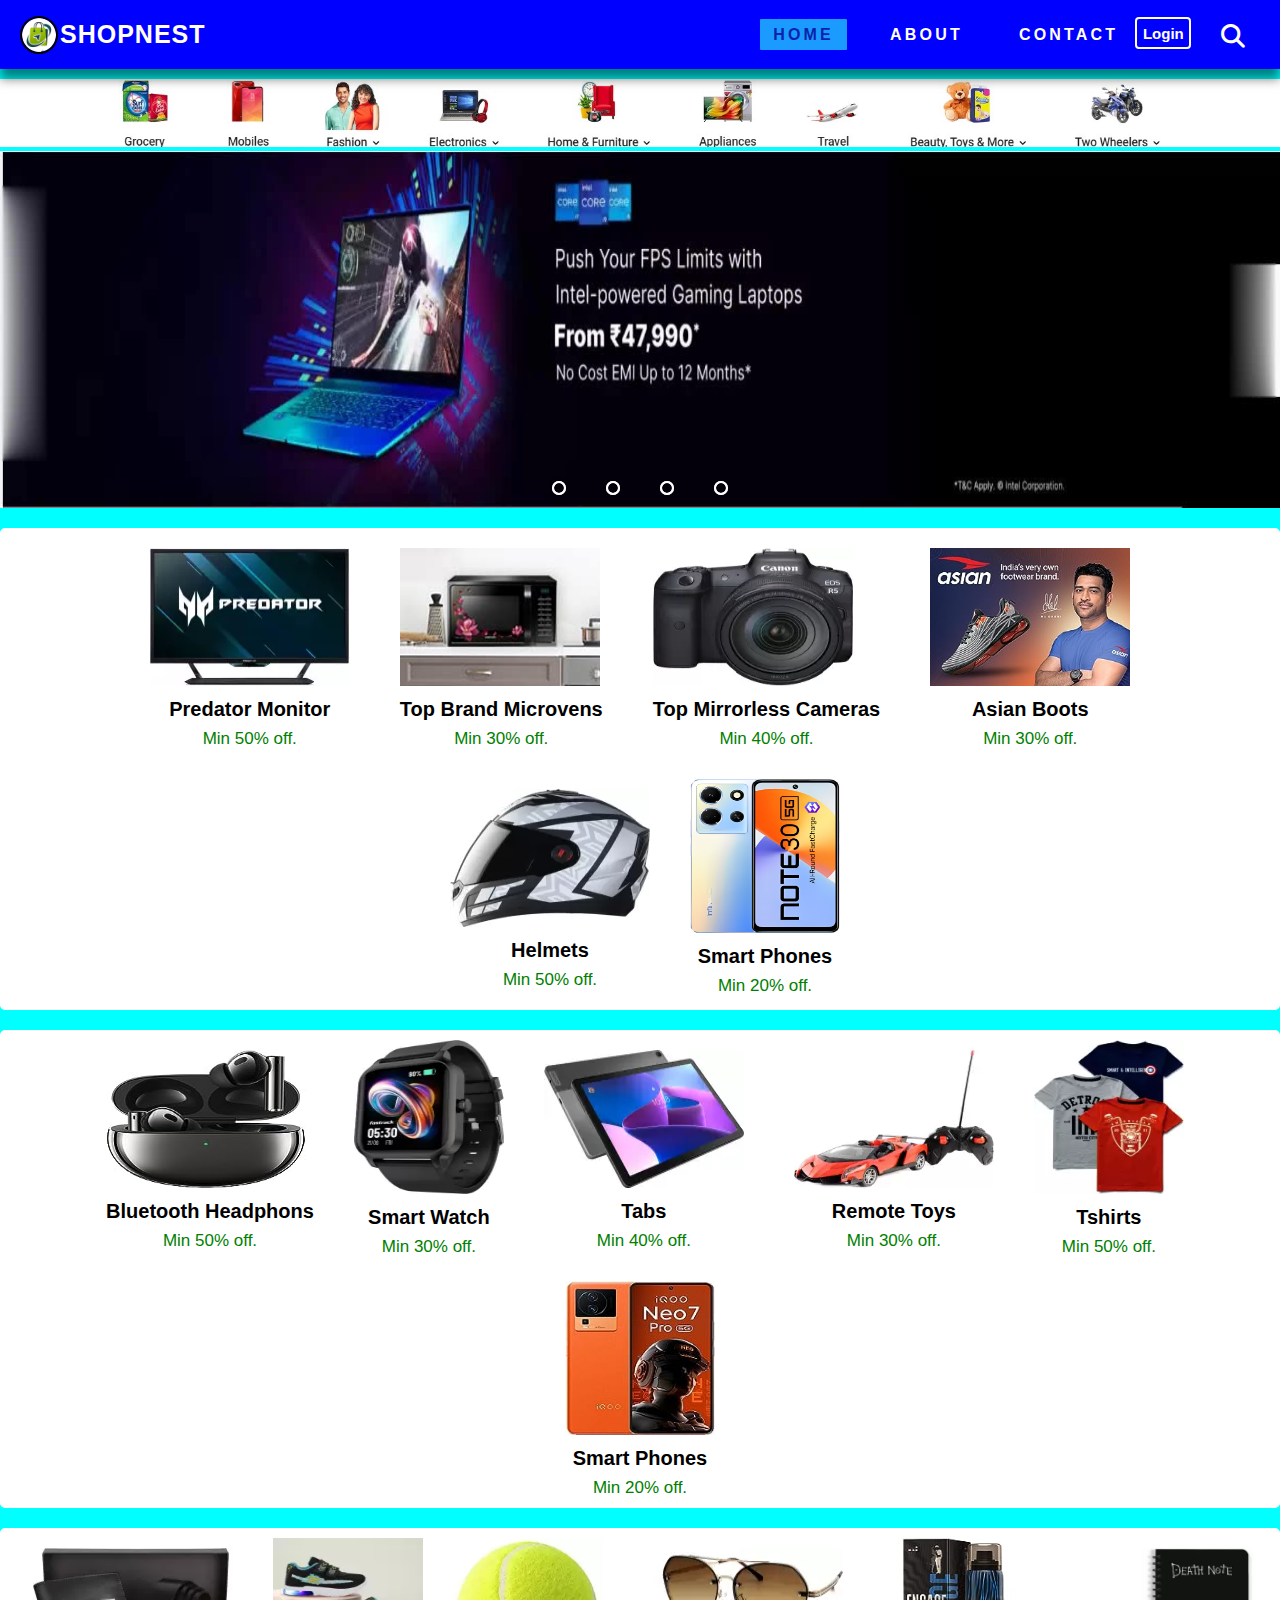
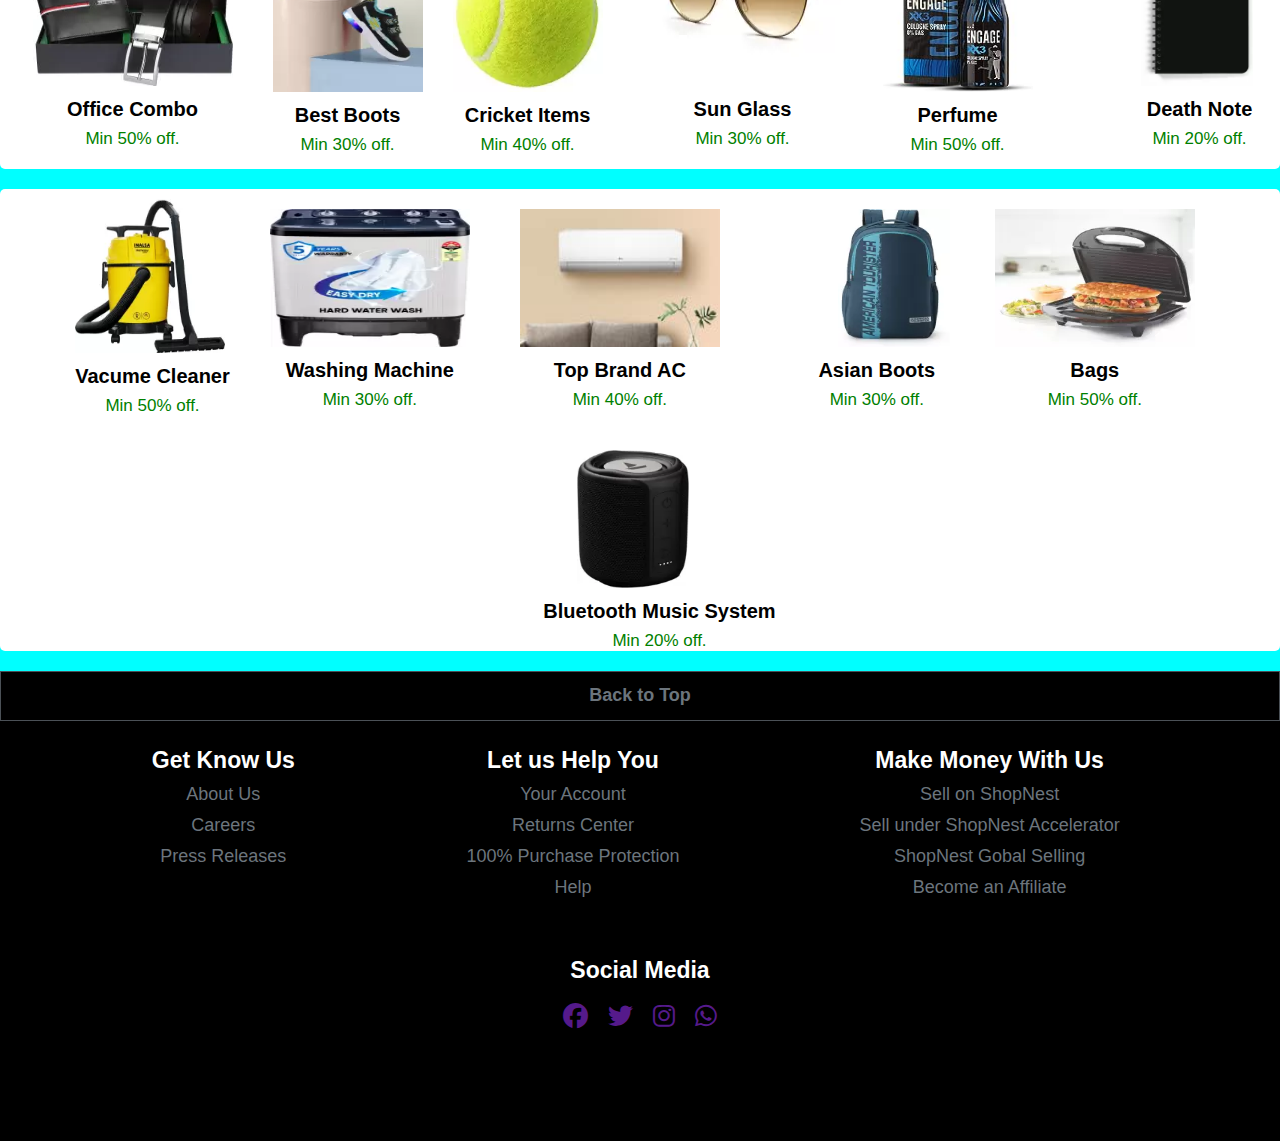
<file: index.html>
<!DOCTYPE html>
<html lang="en">

<head>
    <meta charset="UTF-8">
    <meta name="viewport" content="width=device-width, initial-scale=1.0 , maximum-scale=1, user-scalable=no">
    <!-- if we dont want to scroll horizontally in mobile mode the we can update this line like this -->
    <link rel="stylesheet" href="index.css">
    <link rel="stylesheet" href="slide.css">
    <link rel="stylesheet" href="https://cdnjs.cloudflare.com/ajax/libs/font-awesome/6.4.2/css/all.min.css">
    <link rel="stylesheet" href="footer.css">
    <title>ShopNest/home.</title>
</head>

<body>
    <div id="preloader"></div>
    <header id="headerTop"></header>
    <!-- end of the navbar -->
    <img id="sliderTop" src="picture/new flip1.jpg" alt="">
    <div class="slider">
        <div class="slides">
            <!-- radiobuttons start -->
            <input type="radio" name="radio-btn" id="radio1">
            <input type="radio" name="radio-btn" id="radio2">
            <input type="radio" name="radio-btn" id="radio3">
            <input type="radio" name="radio-btn" id="radio4">
            <!-- radio buttons end -->
            <!-- sliding image start -->
            <div class="slide first">
                <img src="picture/new slide 2.jpg" alt="">
            </div>
            <div class="slide">
                <img src="picture/new slide 3.jpg" alt="">
            </div>
            <div class="slide">
                <img src="picture/new slide 2.jpg" alt="">
            </div>
            <div class="slide">
                <img src="picture/new slide 4.jpg" alt="">
            </div>
            <!-- slideing image end -->
            <!-- automatic navigation -->
            <div class="navigation-auto">
                <div class="auto-btn1"></div>
                <div class="auto-btn2"></div>
                <div class="auto-btn3"></div>
                <div class="auto-btn4"></div>
            </div>
            <!-- automatic navigation end -->
        </div>
        <!-- maual navigation start -->
        <div class="navigation-manual">
            <label for="radio1" class="manual-btn"></label>
            <label for="radio2" class="manual-btn"></label>
            <label for="radio3" class="manual-btn"></label>
            <label for="radio4" class="manual-btn"></label>
        </div>
        <!-- end -->
    </div>
    <!-- end of the slider -->
    <div class="container">
        <div id="item">
            <img id="firstRow" src="picture/monitor.webp" alt="">
            <p id="name">Predator Monitor</p>
            <p class="itemP">Min 50% off.</p>
        </div>
        <div id="item">
            <img id="firstRow" src="picture/microoven.jpg" alt="">
            <p id="name">Top Brand Microvens</p>
            <p class="itemP">Min 30% off.</p>
        </div>
        <div id="item">
            <img id="firstRow" src="picture/camera.webp" alt="">
            <p id="name">Top Mirrorless Cameras</p>
            <p class="itemP">Min 40% off.</p>
        </div>
        <div id="item">
            <img id="firstRow" src="picture/boot.jpg" alt="">
            <p id="name">Asian Boots</p>
            <p class="itemP">Min 30% off.</p>
        </div>
        <div id="item">
            <img id="firstRow" src="picture/helmet.webp" alt="">
            <p id="name">Helmets</p>
            <p class="itemP">Min 50% off.</p>
        </div>
        <div id="itemPhone">
            <img id="firstRow" src="picture/realme phone.webp" alt="">
            <p id="name">Smart Phones</p>
            <p class="itemP">Min 20% off.</p>
        </div>
    </div>
    <!-- end of the 1st list -->
    <div class="container">
        <div id="item">
            <img id="secondRow" src="picture/head phone.jpg" alt="">
            <p id="name">Bluetooth Headphons</p>
            <p class="itemP">Min 50% off.</p>
        </div>
        <div id="itemPhone">
            <img id="secondRow" src="picture/watch.webp" alt="">
            <p id="name">Smart Watch</p>
            <p class="itemP">Min 30% off.</p>
        </div>
        <div id="item">
            <img id="secondRow" src="picture/taab.webp" alt="">
            <p id="name">Tabs</p>
            <p class="itemP">Min 40% off.</p>
        </div>
        <div id="item">
            <img id="secondRow" src="picture/remort car.webp" alt="">
            <p id="name">Remote Toys</p>
            <p class="itemP">Min 30% off.</p>
        </div>
        <div id="itemPhone">
            <img id="secondRow" src="picture/shirt.webp" alt="">
            <p id="name">Tshirts</p>
            <p class="itemP">Min 50% off.</p>
        </div>
        <div id="itemPhone">
            <img id="firstRow" src="picture/phone.jpg" alt="">
            <p id="name">Smart Phones</p>
            <p class="itemP">Min 20% off.</p>
        </div>
    </div>
    <!-- end of the 2nd list -->
    <div class="container">
        <div id="item">
            <img id="thirdRow" src="picture/belt.webp" alt="">
            <p id="name">Office Combo</p>
            <p class="itemP">Min 50% off.</p>
        </div>
        <div id="itemPhone">
            <img id="thirdRow" src="picture/sho.webp" alt="">
            <p id="name">Best Boots</p>
            <p class="itemP">Min 30% off.</p>
        </div>
        <div id="itemPhone">
            <img id="thirdRow" src="picture/cricket it.webp" alt="">
            <p id="name">Cricket Items</p>
            <p class="itemP">Min 40% off.</p>
        </div>
        <div id="item">
            <img id="thirdRow" src="picture/sun glass.webp" alt="">
            <p id="name">Sun Glass</p>
            <p class="itemP">Min 30% off.</p>
        </div>
        <div id="itemPhone">
            <img id="thirdRow" src="picture/perfume.jpg" alt="">
            <p id="name">Perfume</p>
            <p class="itemP">Min 50% off.</p>
        </div>
        <div id="itemShortWidth">
            <img id="thirdRow" src="picture/dathnote.webp" alt="">
            <p style="position: relative; left: 20px;" id="name">Death Note</p>
            <p style="position: relative; left: 20px" class="itemP">Min 20% off.</p>
        </div>
    </div>
    <!-- end of the 3rd row -->
    <div class="container">
        <div id="itemPhone">
            <img id="fourthRow" src="picture/vacume clenear.webp" alt="">
            <p id="name">Vacume Cleaner</p>
            <p class="itemP">Min 50% off.</p>
        </div>
        <div id="item">
            <img id="fourthRow" src="picture/washing machin.webp" alt="">
            <p id="name">Washing Machine</p>
            <p class="itemP">Min 30% off.</p>
        </div>
        <div id="item">
            <img id="fourthRow" src="picture/ac.jpg" alt="">
            <p id="name">Top Brand AC</p>
            <p class="itemP">Min 40% off.</p>
        </div>
        <div id="itemShortWidth">
            <img id="fourthRow" src="picture/bag.webp" alt="">
            <p id="name">Asian Boots</p>
            <p class="itemP">Min 30% off.</p>
        </div>
        <div id="item">
            <img id="fourthRow" src="picture/sandwitch.webp" alt="">
            <p id="name">Bags</p>
            <p class="itemP">Min 50% off.</p>
        </div>
        <div id="itemShortWidth">
            <img id="fourthRow" src="picture/bluetooth spacker.webp" alt="">
            <p id="name">Bluetooth Music System</p>
            <p class="itemP">Min 20% off.</p>
        </div>
    </div>
    <!-- end of 4th row -->
    <a href="#headerTop"><button id="backTop">Back to Top</button></a>
    <!-- footer starts -->
    <footer id="foot"> </footer>
    <script src="headFoot.js"></script>
    <script src="index.js"></script>
    <script src="slider.js"></script>
</body>

</html>
</file>
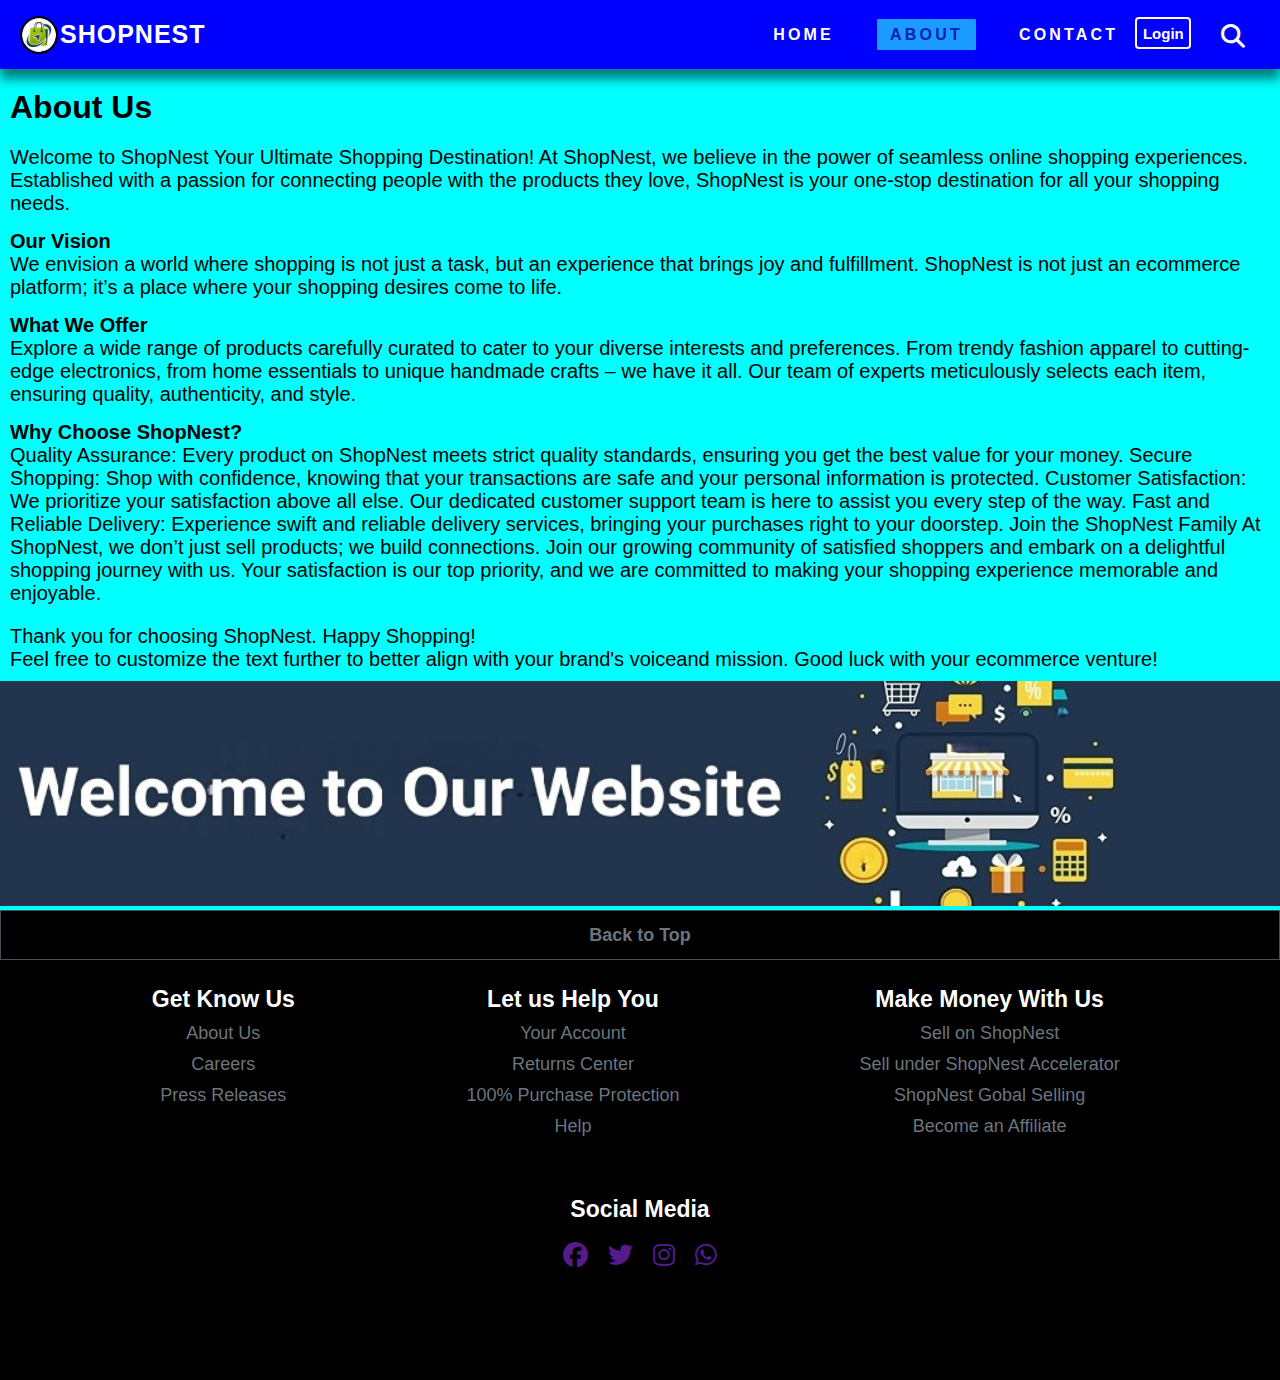
<file: about.html>
<!DOCTYPE html>
<html lang="en">

<head>
    <meta charset="UTF-8">
    <meta name="viewport" content="width=device-width, initial-scale=1.0 , maximum-scale=1, user-scalable=no">
    <link rel="stylesheet" href="index.css">
    <link rel="stylesheet" href="https://cdnjs.cloudflare.com/ajax/libs/font-awesome/6.4.2/css/all.min.css">
    <link rel="stylesheet" href="about.css">
    <link rel="stylesheet" href="footer.css">
    <title>ShopNest/about.</title>
</head>

<body>
    <header id="headerTop"></header>
    <!-- end of the navbar -->
    <div id="preloader"></div>
    <h1>About Us</h1>
    <div class="container">
        Welcome to ShopNest Your Ultimate Shopping Destination!
        At ShopNest, we believe in the power of seamless online shopping experiences. Established with a passion for
        connecting people with the products they love, ShopNest is your one-stop destination for all your shopping
        needs.
    </div>
    <div class="container">
        <p>Our Vision</p>
        We envision a world where shopping is not just a task, but an experience that brings joy and fulfillment.
        ShopNest is not just an ecommerce platform; it’s a place where your shopping desires come to life.
    </div>
    <div class="container">
        <p>What We Offer</p>
        Explore a wide range of products carefully curated to cater to your diverse interests and preferences. From
        trendy fashion apparel to cutting-edge electronics, from home essentials to unique handmade crafts – we have it
        all. Our team of experts meticulously selects each item, ensuring quality, authenticity, and style.
    </div>
    <div class="container">
        <p>Why Choose ShopNest?</p>
        Quality Assurance: Every product on ShopNest meets strict quality standards, ensuring you get the best value for
        your money.
        Secure Shopping: Shop with confidence, knowing that your transactions are safe and your personal information is
        protected.
        Customer Satisfaction: We prioritize your satisfaction above all else. Our dedicated customer support team is
        here to assist you every step of the way.
        Fast and Reliable Delivery: Experience swift and reliable delivery services, bringing your purchases right to
        your doorstep.
        Join the ShopNest Family
        At ShopNest, we don’t just sell products; we build connections. Join our growing community of satisfied shoppers
        and embark on a delightful shopping journey with us. Your satisfaction is our top priority, and we are committed
        to making your shopping experience memorable and enjoyable.
    </div>

    <div class="container">
        <p id="last">Thank you for choosing ShopNest. Happy Shopping!</p>
        Feel free to customize the text further to better align with your brand's voiceand mission. Good luck with your
        ecommerce venture!
    </div>
    <img id="aboutImage" src="./picture/banar.jpg" alt="">
    <a href="#headerTop"><button id="backTop">Back to Top</button></a>
    <footer id="foot">    </footer>
    <script src="headFoot.js"></script>
    <script src="index.js"></script>
    <script>
        // this script tag is help the active mode of the navbar
        const about = document.getElementById("about");
        const home = document.getElementById("home");
        about.classList.add("active");
        home.classList.remove("active");
    </script>
</body>

</html>
</file>
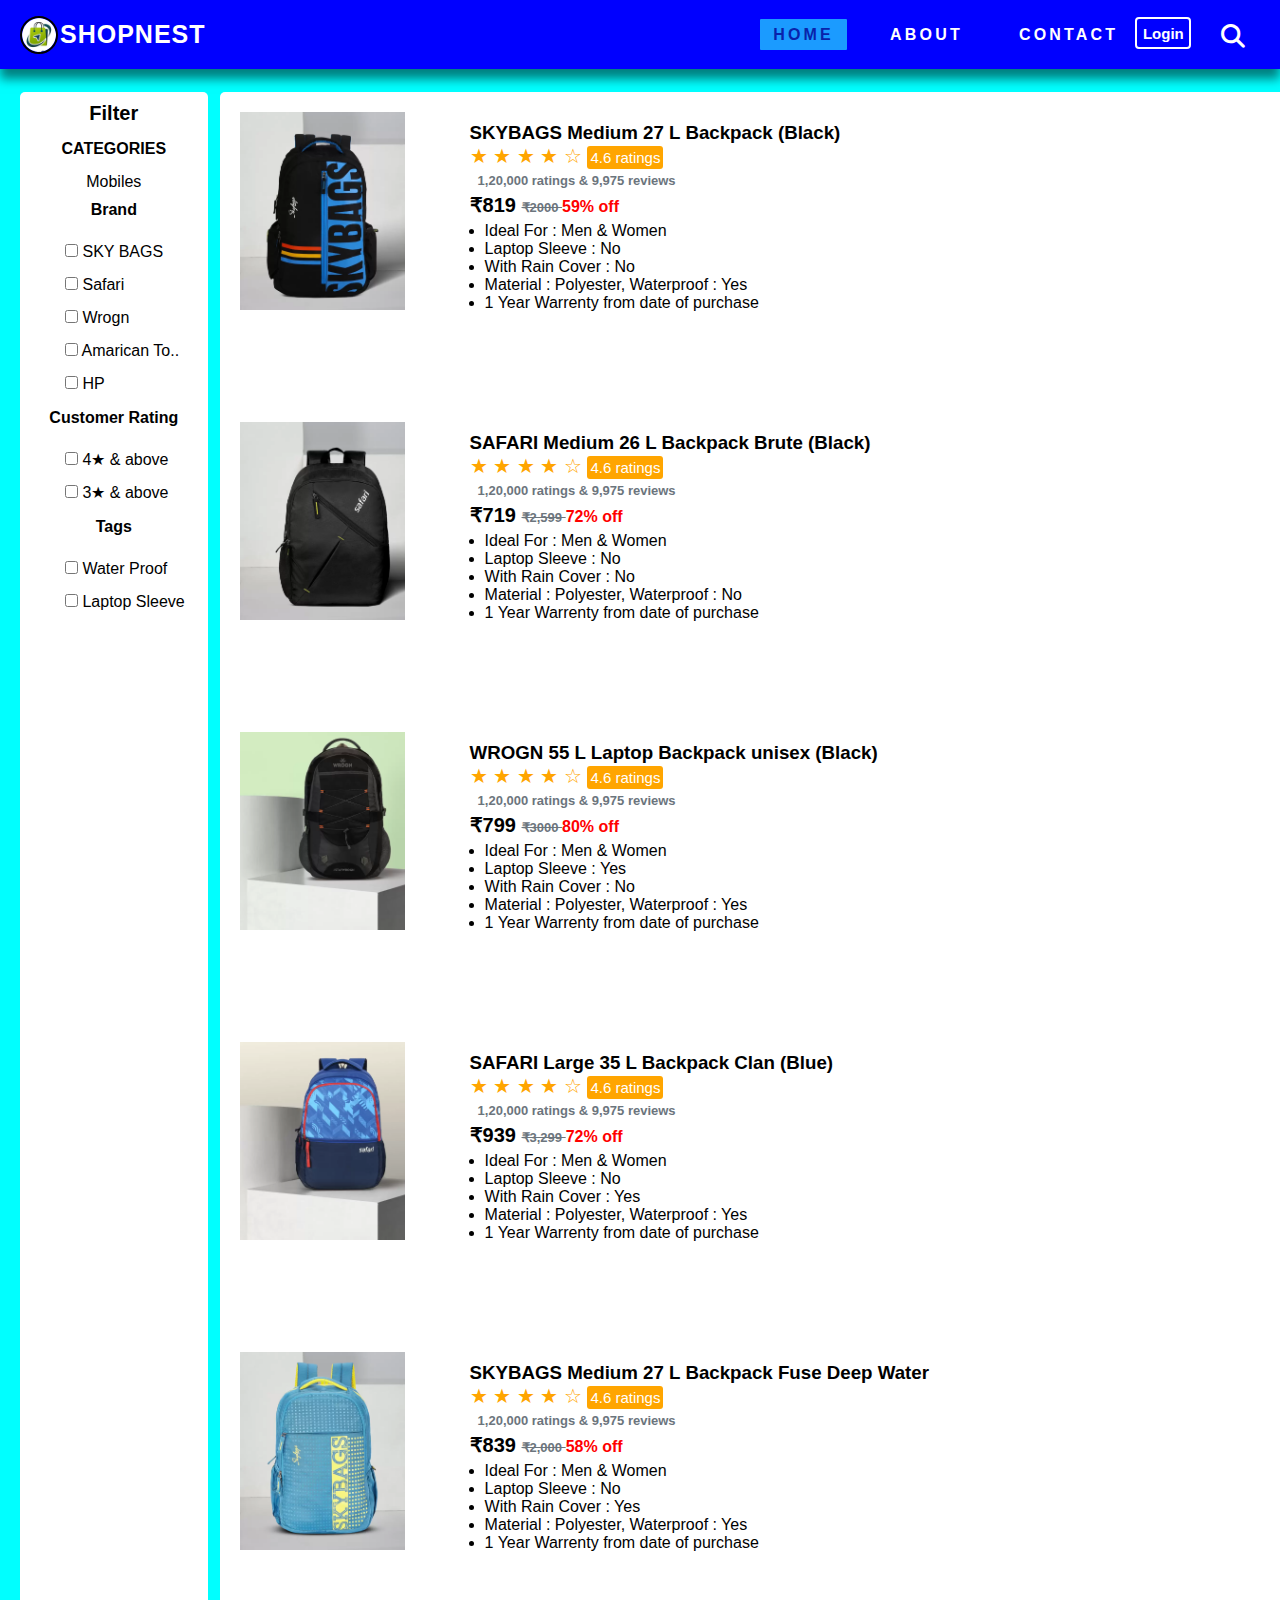
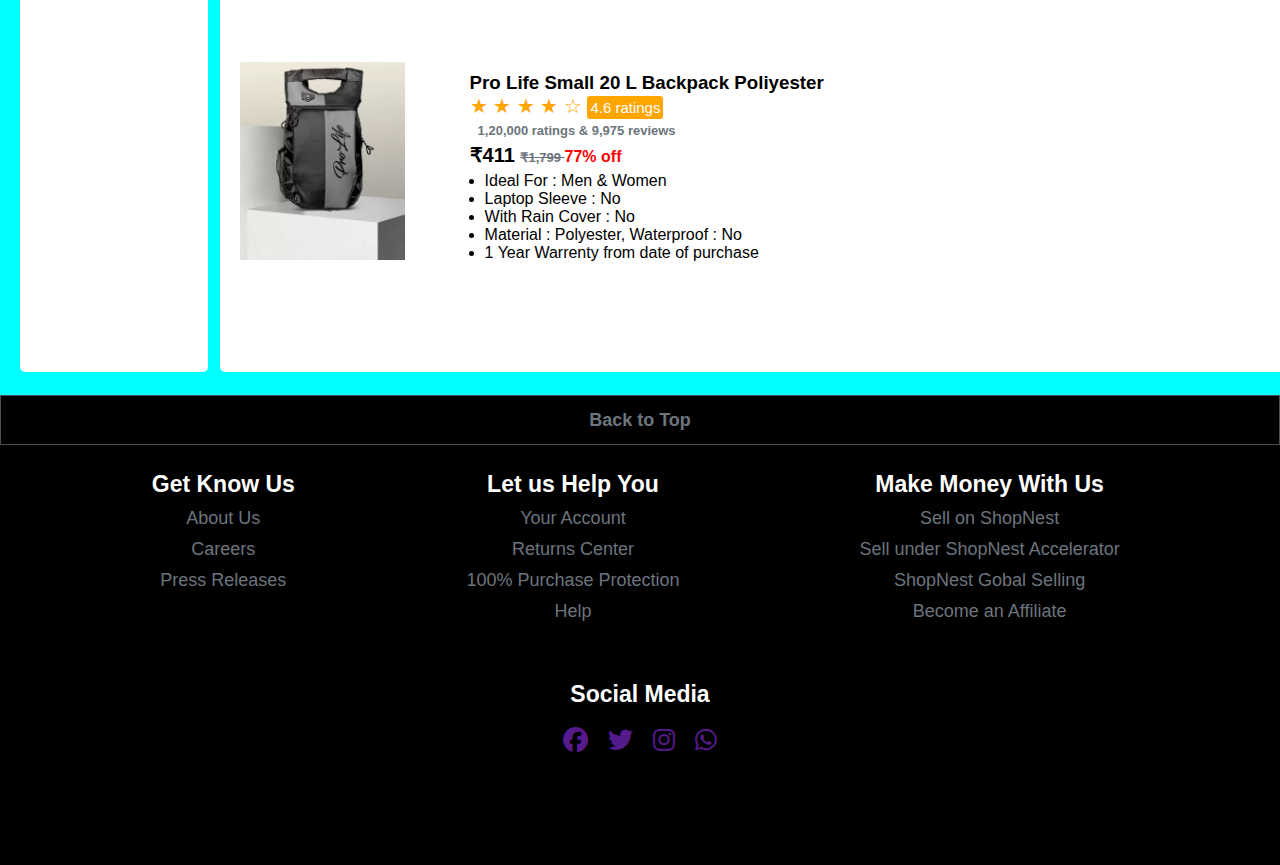
<file: bag.html>
<!DOCTYPE html>
<html lang="en">

<head>
    <meta charset="UTF-8">
    <meta name="viewport" content="width=device-width, initial-scale=1.0 , maximum-scale=1, user-scalable=no">
    <link rel="stylesheet" href="https://cdnjs.cloudflare.com/ajax/libs/font-awesome/6.4.2/css/all.min.css">
    <link rel="stylesheet" href="phone.css">
    <link rel="stylesheet" href="index.css">
    <link rel="stylesheet" href="footer.css">
    <title>page4</title>
</head>

<body>
    <div id="preloader"></div>
    <header id="headerTop"></header>
    <!-- end of the navbar -->

    <div class="container">
        <div class="side">
            <h4 id="filt">Filter</h4>
            <h4>CATEGORIES</h4>
            <p id="catagories">Mobiles</p>
            <h4>Brand</h4>
            <input id="brand" type="checkbox" id="samsung">
            <label for="samsung">SKY BAGS</label><br>
            <input id="brand" type="checkbox" id="apple">
            <label for="apple">Safari</label><br>
            <input id="brand" type="checkbox" id="realme">
            <label for="realme">Wrogn</label><br>
            <input id="brand" type="checkbox" id="Redmi">
            <label for="Redmi">Amarican To..</label><br>
            <input id="brand" type="checkbox" id="infinix">
            <label for="infinix">HP</label><br>
            <h4>Customer Rating</h4>
            <input id="brand" type="checkbox" id="four">
            <label for="four">4&#9733; & above</label><br>
            <input id="brand" type="checkbox" id="three">
            <label for="three">3&#9733; & above</label><br>
            <h4>Tags</h4>
            <input id="brand" type="checkbox" id="fourGb">
            <label for="fourGb">Water Proof</label><br>
            <input id="brand" type="checkbox" id="sixGb">
            <label for="sixGb">Laptop Sleeve</label><br>

        </div>
        <div class="boxCard">
            <div id="card"></div>
        </div>
    </div>
    <a href="#headerTop"><button id="backTop">Back to Top</button></a>
    <footer id="foot">    </footer>
    <!-- end of the html code -->
    <script src="headFoot.js"></script>
    <script src="index.js"></script>
    <script src="bag.js"></script>
</body>
</html>
</file>
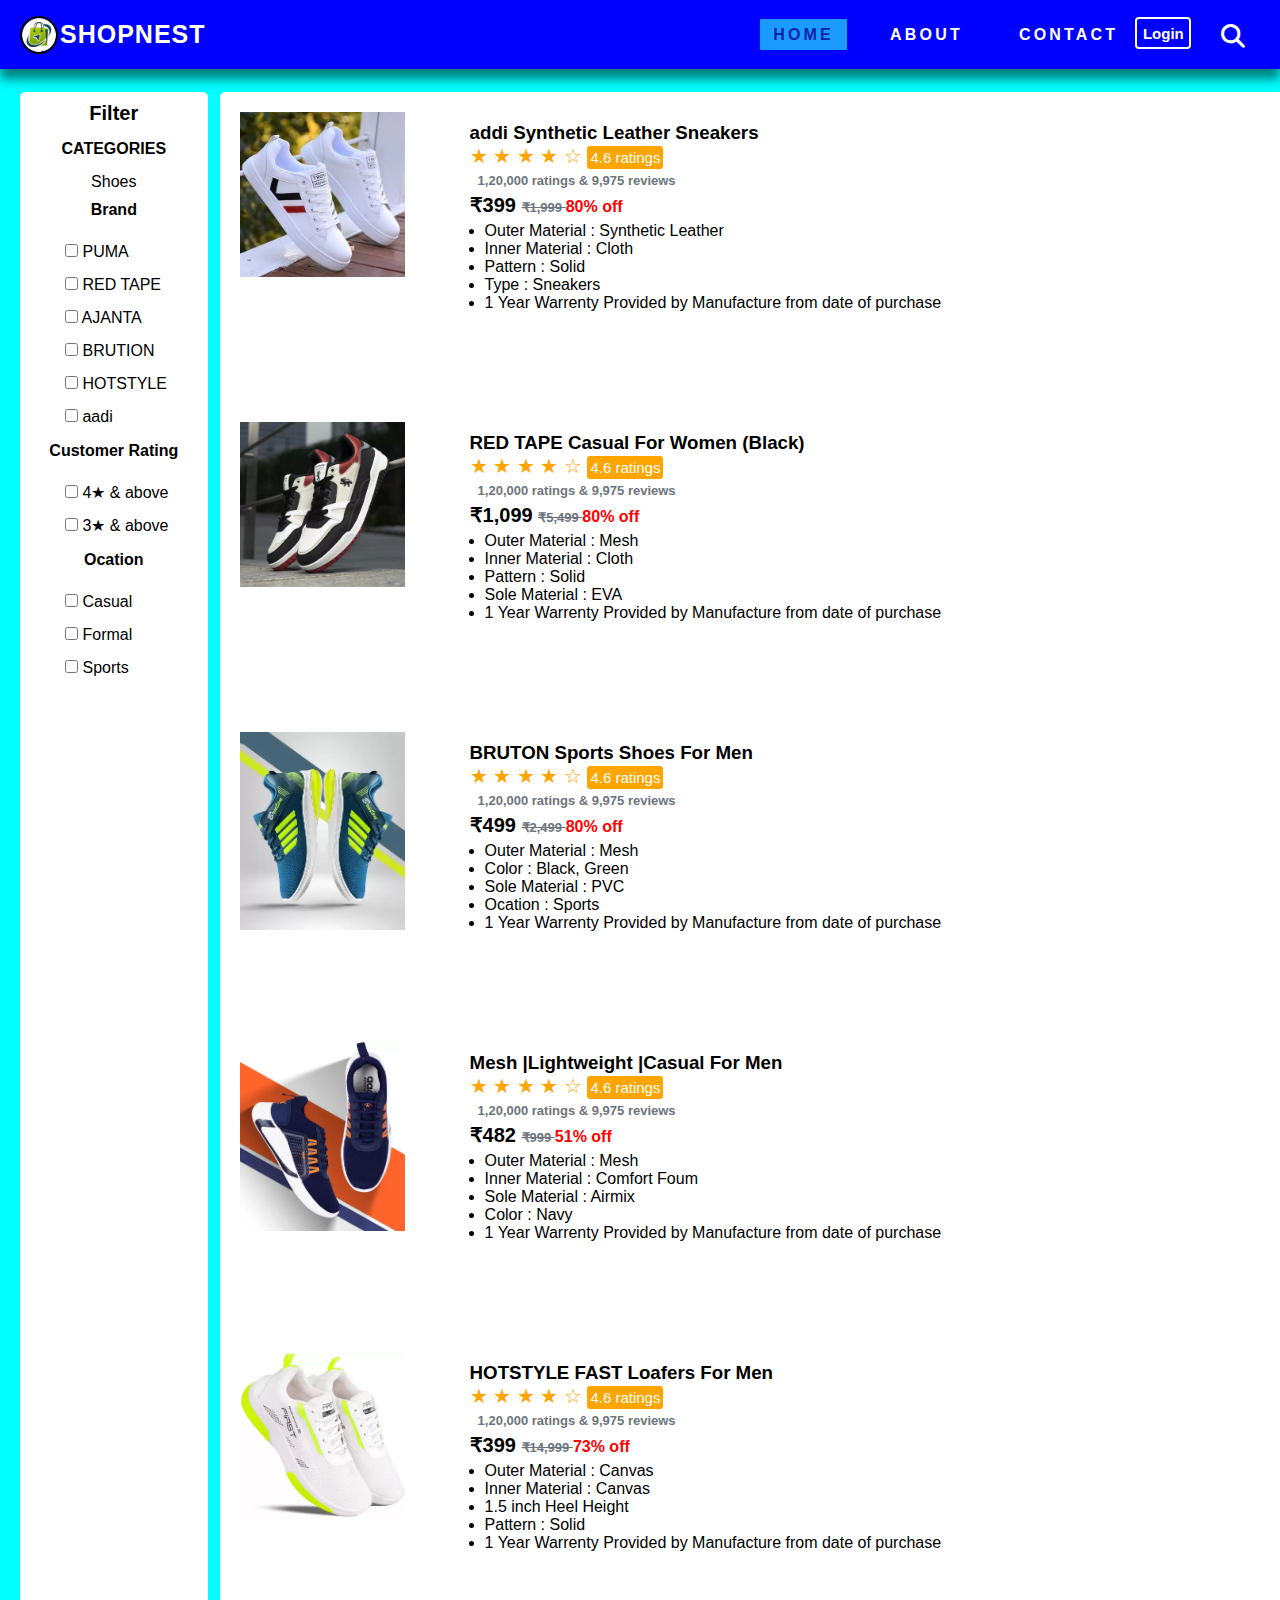
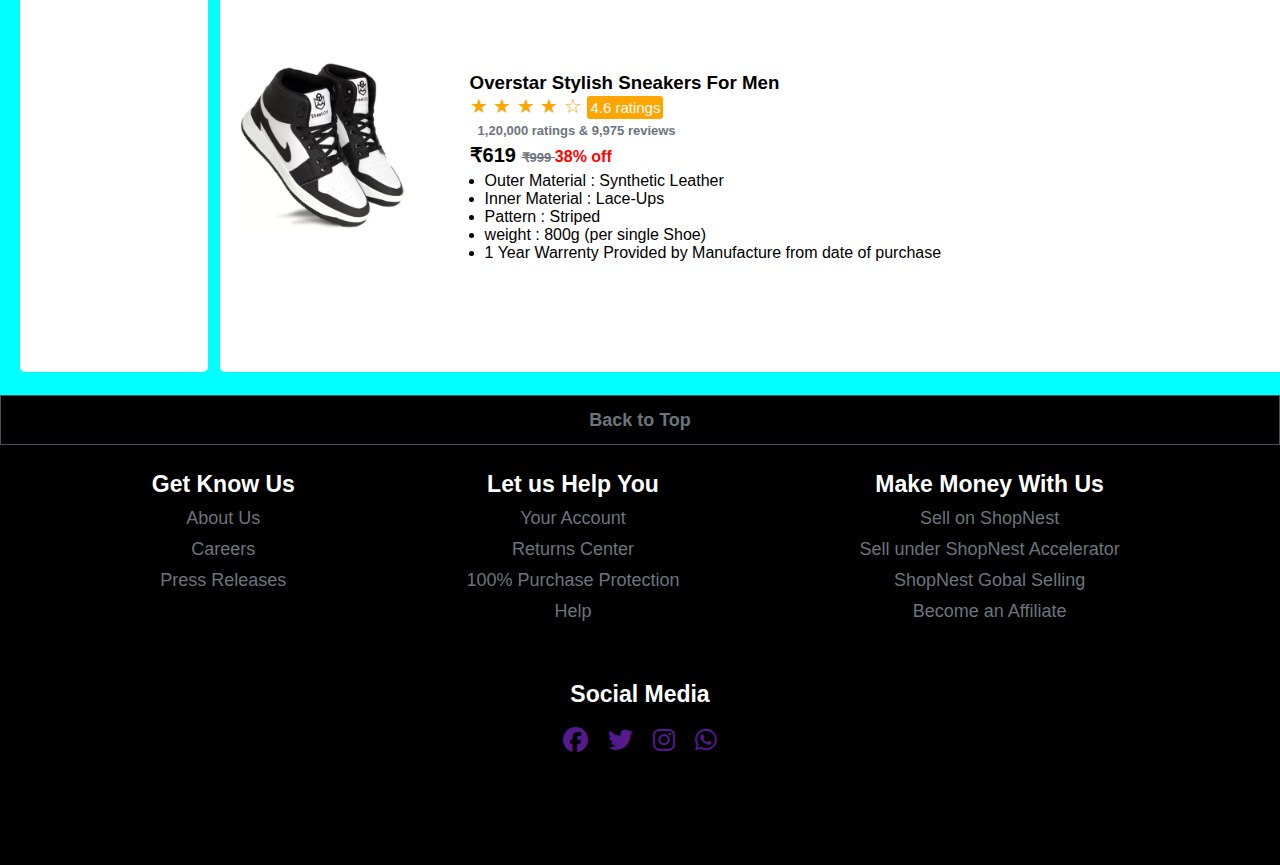
<file: boot.html>
<!DOCTYPE html>
<html lang="en">

<head>
    <meta charset="UTF-8">
    <meta name="viewport" content="width=device-width, initial-scale=1.0 , maximum-scale=1, user-scalable=no">
    <link rel="stylesheet" href="https://cdnjs.cloudflare.com/ajax/libs/font-awesome/6.4.2/css/all.min.css">
    <link rel="stylesheet" href="phone.css">
    <link rel="stylesheet" href="index.css">
    <link rel="stylesheet" href="footer.css">
    <title>page3</title>
</head>

<body>
    <div id="preloader"></div>
    <header id="headerTop"></header>
    <!-- end of the navbar -->

    <div class="container">
        <div class="side">
            <h4 id="filt">Filter</h4>
            <h4>CATEGORIES</h4>
            <p id="catagories">Shoes</p>
            <h4>Brand</h4>
            <input id="brand" type="checkbox" id="puma">
            <label for="puma">PUMA</label><br>
            <input id="brand" type="checkbox" id="redtape">
            <label for="redtape">RED TAPE</label><br>
            <input id="brand" type="checkbox" id="ajanta">
            <label for="ajanta">AJANTA</label><br>
            <input id="brand" type="checkbox" id="brution">
            <label for="brution">BRUTION</label><br>
            <input id="brand" type="checkbox" id="hotstyle">
            <label for="hotstyle">HOTSTYLE</label><br>
            <input id="brand" type="checkbox" id="addi">
            <label for="addi">aadi</label><br>
            <h4>Customer Rating</h4>
            <input id="brand" type="checkbox" id="four">
            <label for="four">4&#9733; & above</label><br>
            <input id="brand" type="checkbox" id="three">
            <label for="three">3&#9733; & above</label><br>
            <h4>Ocation</h4>
            <input id="brand" type="checkbox" id="casual">
            <label for="casual">Casual<br>
            <input id="brand" type="checkbox" id="formal">
            <label for="formal">Formal</label><br>
            <input id="brand" type="checkbox" id="sports">
            <label for="sports">Sports</label><br>
        </div>
        <div class="boxCard">
            <div id="card"></div>
        </div>
    </div>
    <a href="#headerTop"><button id="backTop">Back to Top</button></a>
    <footer id="foot">    </footer>
    <!-- end of the html code -->
    <script src="headFoot.js"></script>
    <script src="index.js"></script>
    <script src="boot.js"></script>
</body>
</html>
</file>
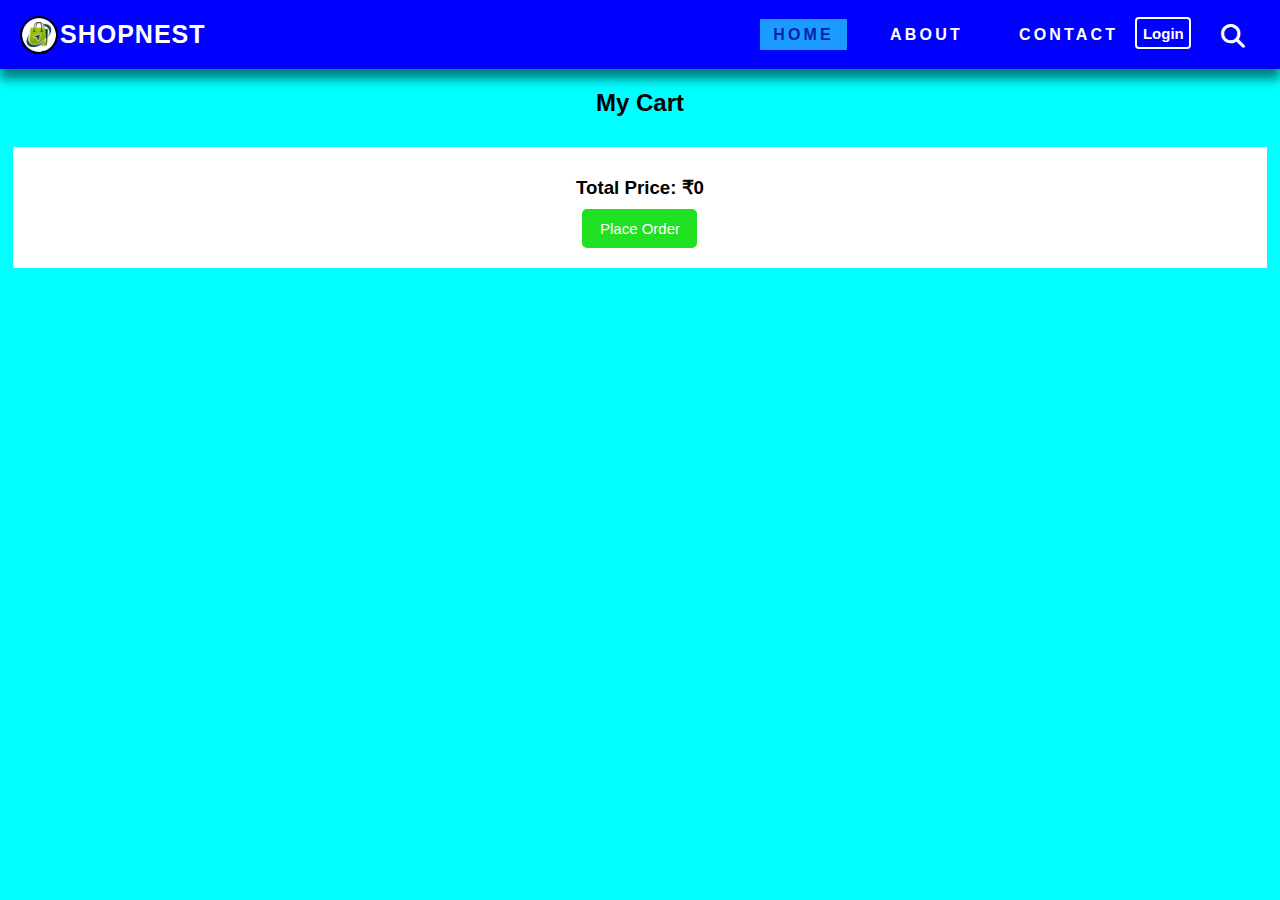
<file: cart.html>
<!DOCTYPE html>
<html lang="en">

<head>
    <meta charset="UTF-8">
    <meta name="viewport" content="width=device-width, initial-scale=1.0">
    <link rel="stylesheet" href="index.css">
    <link rel="stylesheet" href="cart.css">
    <link rel="stylesheet" href="https://cdnjs.cloudflare.com/ajax/libs/font-awesome/6.4.2/css/all.min.css">
    <title>cart page</title>
</head>

<body>
    <div id="preloader"></div>
    <header id="headerTop"></header>
    <h2>My Cart</h2>
    <div class="cart">
        <div id="cardContainer" class="cardContainer">
            
        </div>
        
        <div id="totalLast" class="total">
            <!-- <h3>Total Price: 20033.00</h3>
            <div class="btn">
                <button id="order">Place Order</button>
            </div> -->
        </div>
    </div>

    <script src="headFoot.js"></script>
    <script src="index.js"></script>
    <script src="cart.js"></script>
    <!-- <script src="try.js"></script> -->
</body>

</html>
</file>
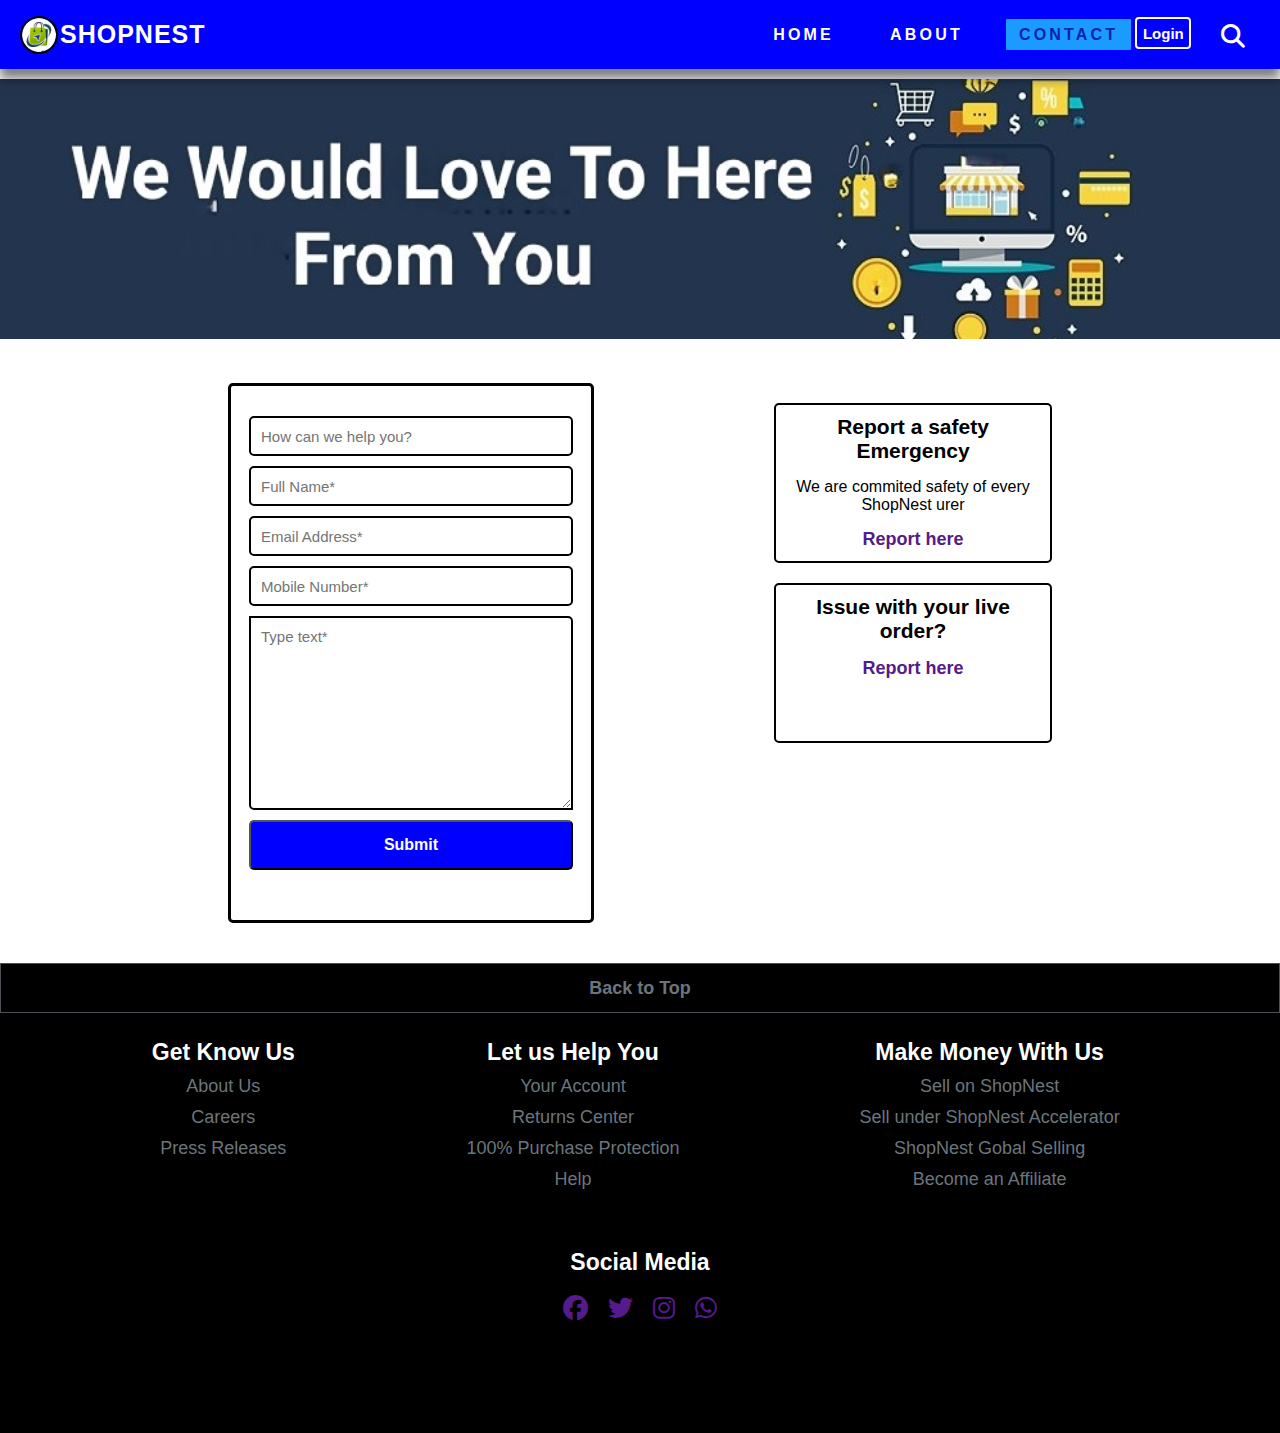
<file: contact.html>
<!DOCTYPE html>
<html lang="en">
<head>
    <meta charset="UTF-8">
    <meta name="viewport" content="width=device-width, initial-scale=1.0 , maximum-scale=1, user-scalable=no">
    <link rel="stylesheet" href="index.css">
    <link rel="stylesheet" href="https://cdnjs.cloudflare.com/ajax/libs/font-awesome/6.4.2/css/all.min.css">
    <link rel="stylesheet" href="contact.css">
    <link rel="stylesheet" href="footer.css">
    <!-- <link rel="stylesheet" href="try.css"> -->
    <title>ShopNest/contact.</title>
</head>
<body>
    <header id="headerTop"></header>
    <!-- end of the navbar -->
    <div id="preloader"></div>

    <div class="boxImage">
        <img src="./picture/banar2.jpg" alt="">
    </div>
    <div class="container">
        <div class="form">
            <form action="">
                <input type="text" placeholder="How can we help you?" required="text" autocomplete="off">
                <input type="text" placeholder="Full Name*" required="text" autocomplete="off">
                <input type="text" placeholder="Email Address*" required="email" autocomplete="off">
                <input type="text" placeholder="Mobile Number*" required="Number" autocomplete="off">
                <textarea name="" id="" cols="50" rows="10" placeholder="Type text*" required="text" autocomplete="off"></textarea>
                <button type="submit">Submit</button>
            </form>
        </div>
        <div class="report">
            <div class="box1">
                <h3>Report a safety Emergency</h3>
                <p>We are commited safety of every ShopNest urer</p>
                <a href="">Report here</a>
            </div>
            <div class="box2">
                <h3>Issue with your live order?</h3>
                <a href="">Report here</a>
            </div>
        </div>
    </div>
    <a href="#headerTop"><button id="backTop">Back to Top</button></a>
    <footer id="foot">    </footer>
    <script src="headFoot.js"></script>
    <script src="index.js"></script>
    <script>
        // this script tag is help the active mode of the navbar
        const contact = document.getElementById("contact");
        const home = document.getElementById("home");
        contact.classList.add("active");
        home.classList.remove("active");
    </script>
</body>
</html>
</file>
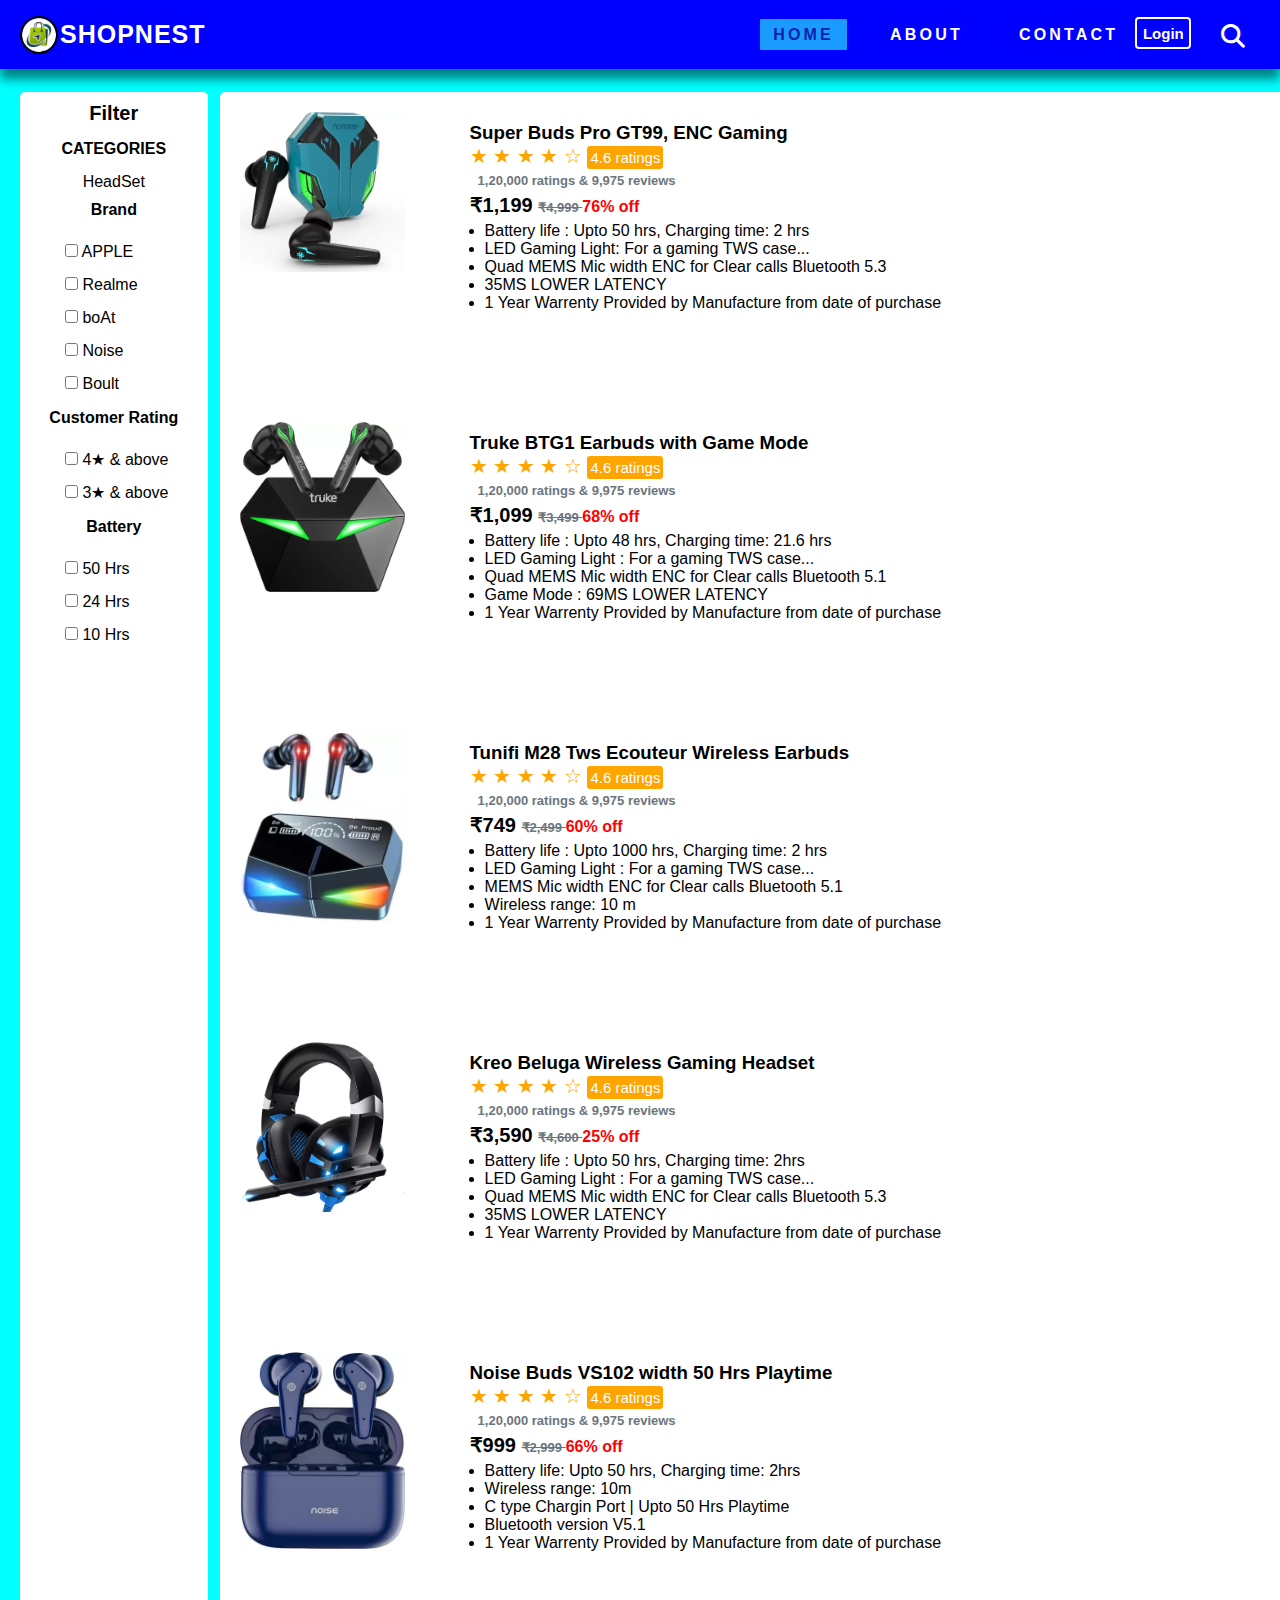
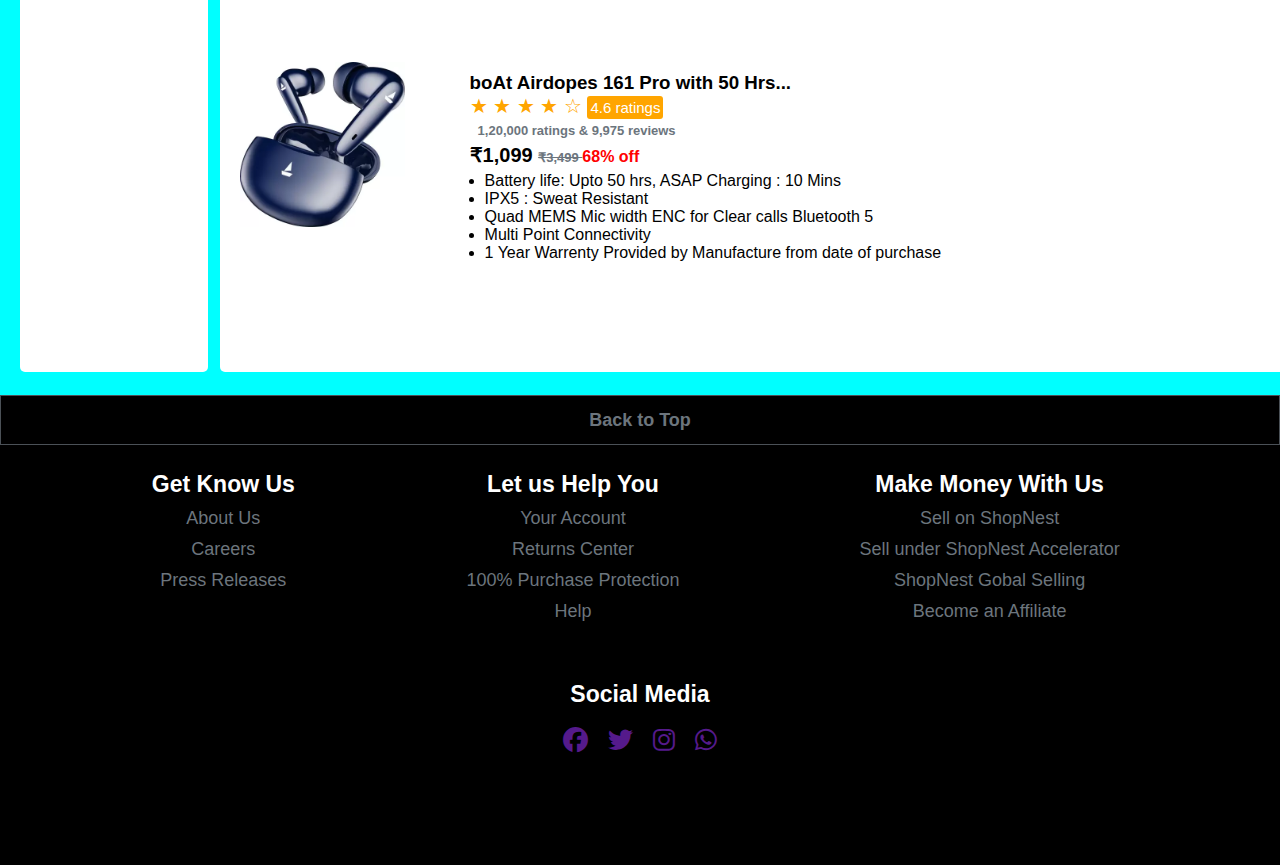
<file: headSet.html>
<!DOCTYPE html>
<html lang="en">

<head>
    <meta charset="UTF-8">
    <meta name="viewport" content="width=device-width, initial-scale=1.0 , maximum-scale=1, user-scalable=no">
    <link rel="stylesheet" href="https://cdnjs.cloudflare.com/ajax/libs/font-awesome/6.4.2/css/all.min.css">
    <link rel="stylesheet" href="phone.css">
    <link rel="stylesheet" href="index.css">
    <link rel="stylesheet" href="footer.css">
    <title>page2</title>
</head>

<body>
    <div id="preloader"></div>
    <header id="headerTop"></header>
    <!-- end of the navbar -->

    <div class="container">
        <div class="side">
            <h4 id="filt">Filter</h4>
            <h4>CATEGORIES</h4>
            <p id="catagories">HeadSet</p>
            <h4>Brand</h4>
            <input id="brand" type="checkbox" id="apple">
            <label for="apple">APPLE</label><br>
            <input id="brand" type="checkbox" id="realme">
            <label for="realme">Realme</label><br>
            <input id="brand" type="checkbox" id="Boat">
            <label for="Boat">boAt</label><br>
            <input id="brand" type="checkbox" id="noise">
            <label for="noise">Noise</label><br>
            <input id="brand" type="checkbox" id="Boult">
            <label for="Boult">Boult</label><br>
            <h4>Customer Rating</h4>
            <input id="brand" type="checkbox" id="four">
            <label for="four">4&#9733; & above</label><br>
            <input id="brand" type="checkbox" id="three">
            <label for="three">3&#9733; & above</label><br>
            <h4>Battery</h4>
            <input id="brand" type="checkbox" id="fiftyHrs">
            <label for="fiftyHrs">50 Hrs</label><br>
            <input id="brand" type="checkbox" id="twintyHrs">
            <label for="twintyHrs">24 Hrs</label><br>
            <input id="brand" type="checkbox" id="tenHrs">
            <label for="tenHrs">10 Hrs</label><br>
        </div>
        <div class="boxCard">
            <div id="card"></div>
        </div>
    </div>
    <a href="#headerTop"><button id="backTop">Back to Top</button></a>
    <footer id="foot"></footer>
    <!-- end of the html code -->
    <script src="headFoot.js"></script>
    <script src="index.js"></script>
    <script src="headSet.js"></script>
</body>
</html>
</file>
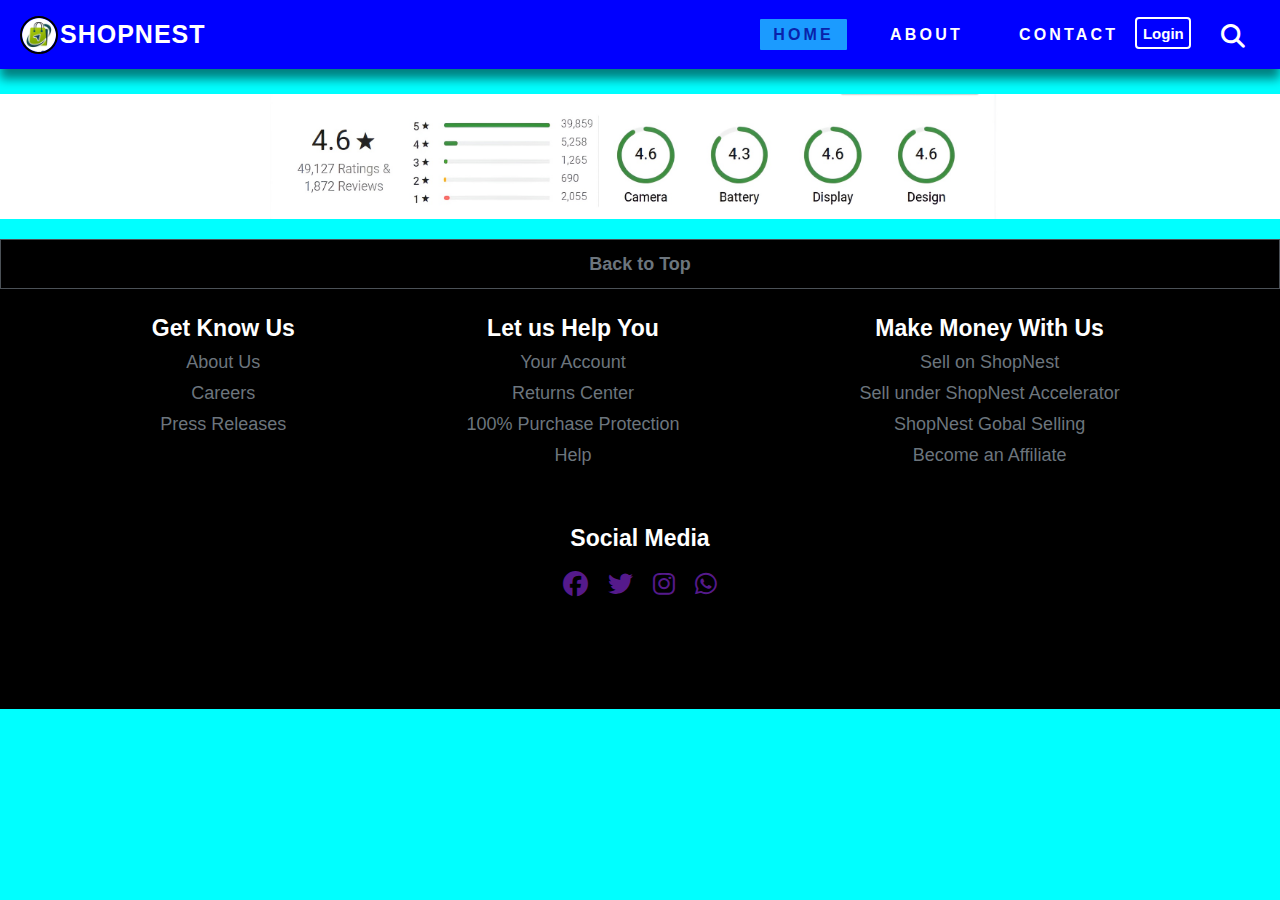
<file: order.html>
<!DOCTYPE html>
<html lang="en">

<head>
    <meta charset="UTF-8">
    <meta name="viewport" content="width=device-width, initial-scale=1.0 , maximum-scale=1, user-scalable=no">
    <link rel="stylesheet" href="order.css">
    <link rel="stylesheet" href="index.css">
    <link rel="stylesheet" href="footer.css">
    <link rel="stylesheet" href="https://cdnjs.cloudflare.com/ajax/libs/font-awesome/6.4.2/css/all.min.css">
    
    <title>Order page</title>
</head>

<body>
    <div id="preloader"></div>
    <header id="headerTop"></header>
    <div id="conta" class="container">
    </div>
    <div class="rating">
        <img src="./picture/ratting.jpg" alt="">
    </div>
    <a href="#headerTop"><button id="backTop">Back to Top</button></a>
    <footer id="foot"> </footer>
    <script>
    // Check if the pageshow event is supported by the browser
    if ('pageshow' in window) {
      window.addEventListener('pageshow', function(event) {
        // If the persisted property is true or undefined, the page is loaded from the cache
        // So, force a reload to ensure the page content is updated
        if (event.persisted) {
          window.location.reload();
        }
      }, false);
    }
  </script>
    <script src="headFoot.js"></script>
    <script src="index.js"></script>
    <script src="order.js"></script>

</body>

</html>
</file>
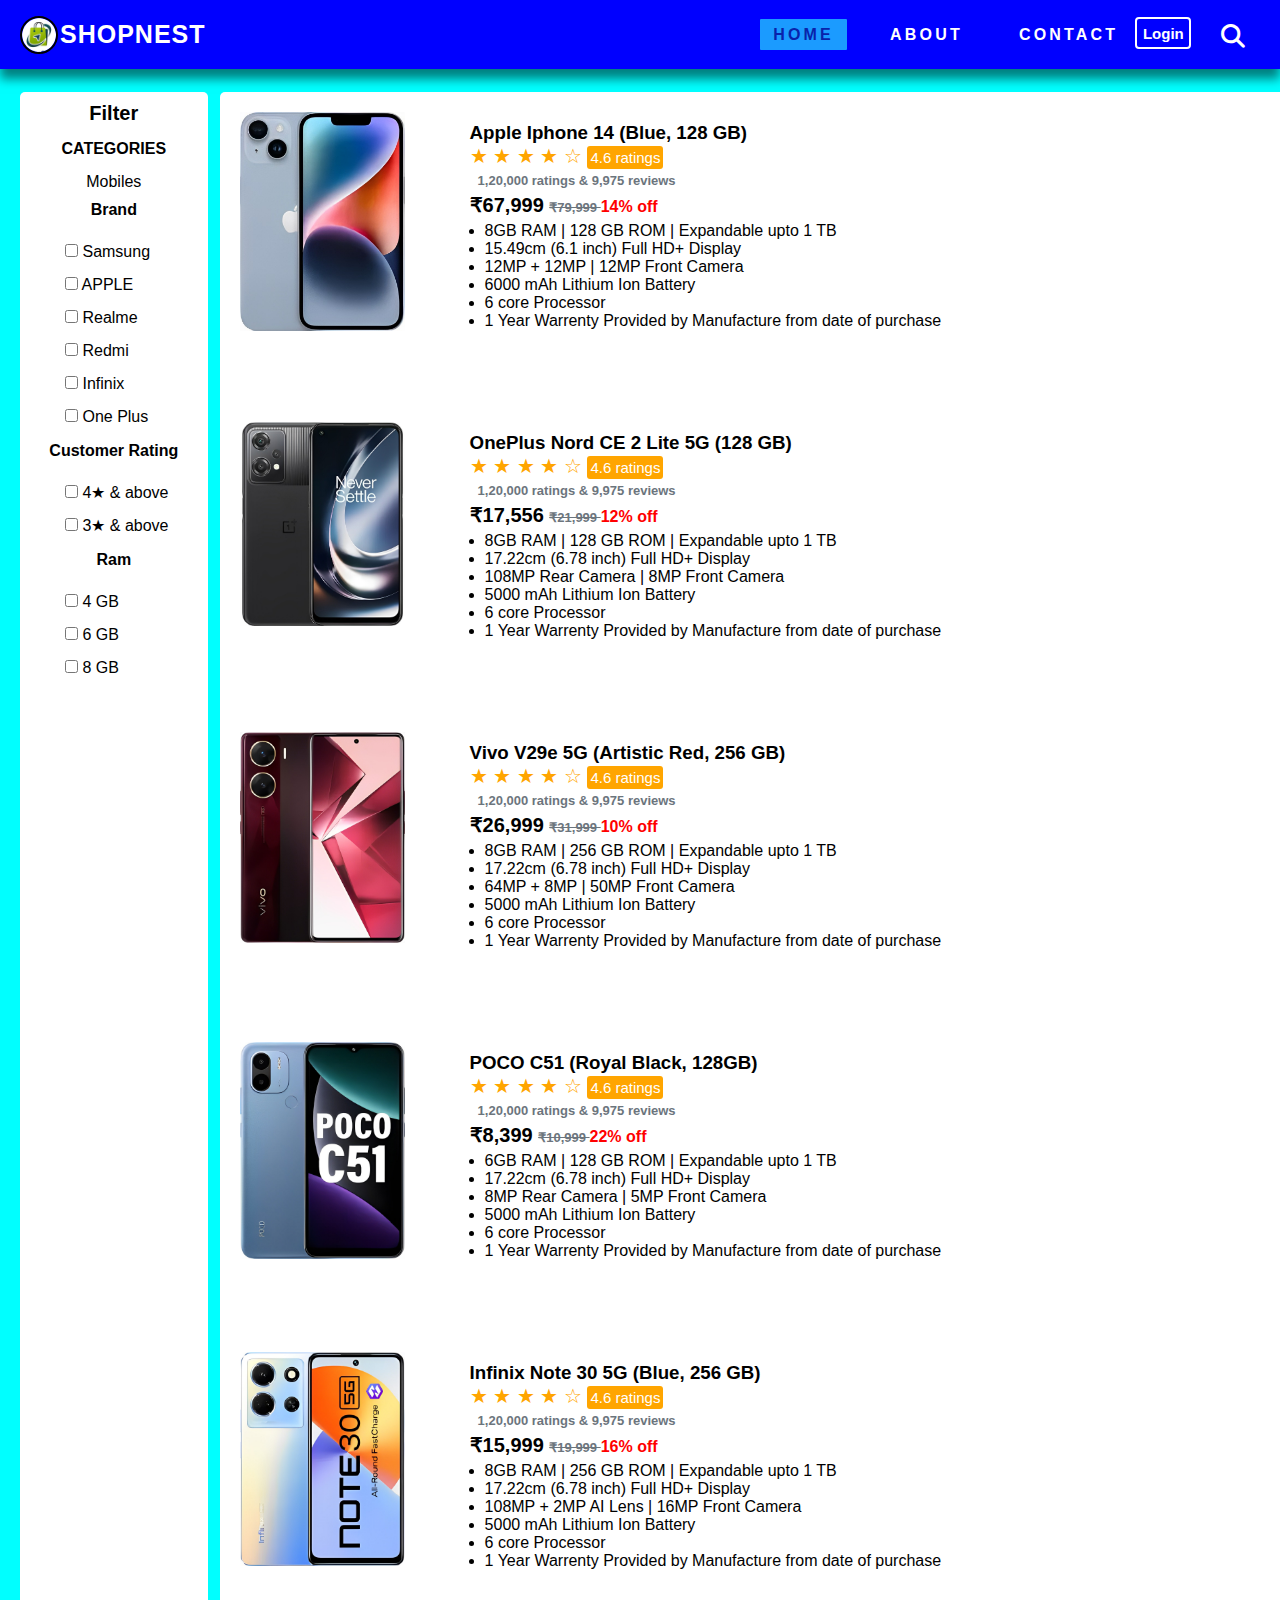
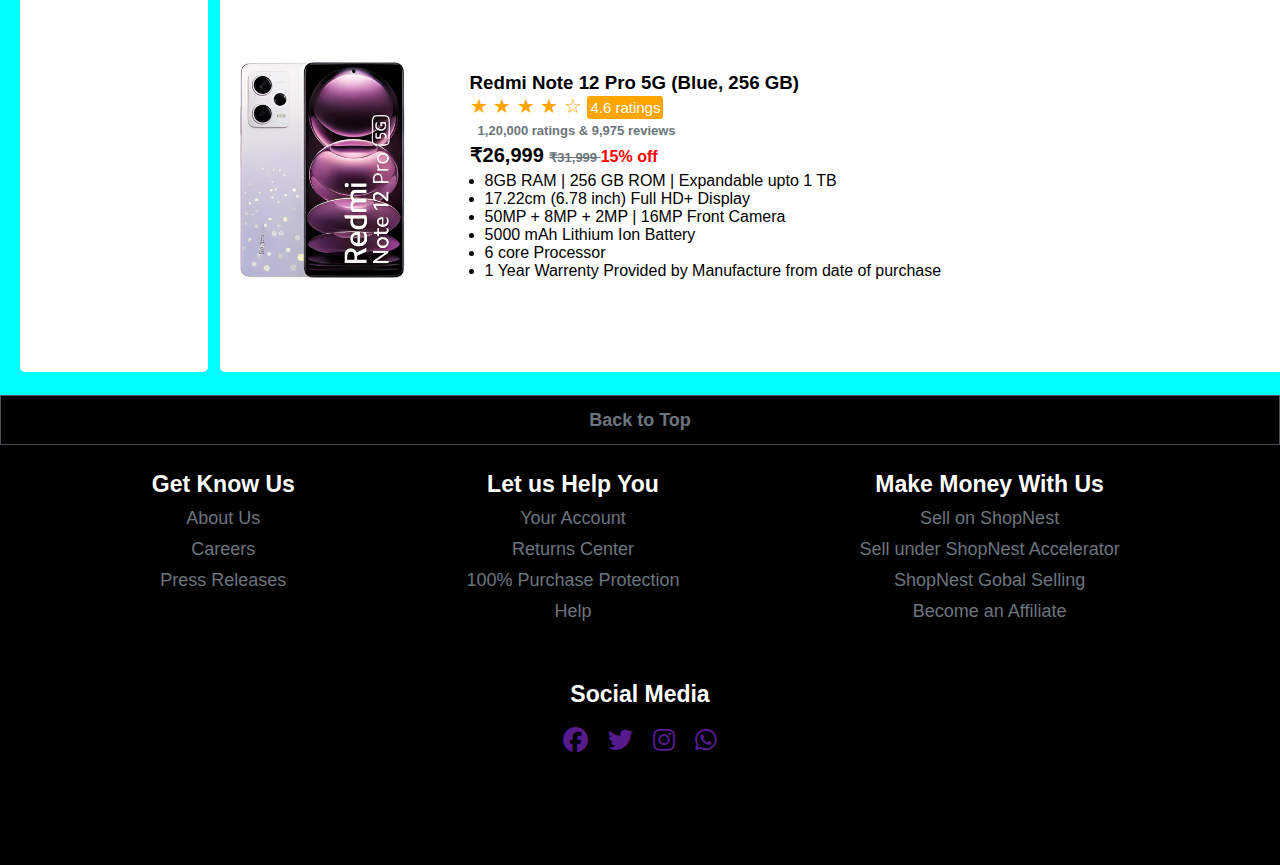
<file: phone.html>
<!DOCTYPE html>
<html lang="en">

<head>
    <meta charset="UTF-8">
    <meta name="viewport" content="width=device-width, initial-scale=1.0 , maximum-scale=1, user-scalable=no">
    <link rel="stylesheet" href="https://cdnjs.cloudflare.com/ajax/libs/font-awesome/6.4.2/css/all.min.css">
    <link rel="stylesheet" href="phone.css">
    <link rel="stylesheet" href="index.css">
    <link rel="stylesheet" href="footer.css">
    <title>page1</title>
</head>

<body>
    <div id="preloader"></div>
    <header id="headerTop"></header>
    <!-- end of the navbar -->

    <div class="container">
        <div class="side">
            <h4 id="filt">Filter</h4>
            <h4>CATEGORIES</h4>
            <p id="catagories">Mobiles</p>
            <h4>Brand</h4>
            <input id="brand" type="checkbox" id="samsung">
            <label for="samsung">Samsung</label><br>
            <input id="brand" type="checkbox" id="apple">
            <label for="apple">APPLE</label><br>
            <input id="brand" type="checkbox" id="realme">
            <label for="realme">Realme</label><br>
            <input id="brand" type="checkbox" id="Redmi">
            <label for="Redmi">Redmi</label><br>
            <input id="brand" type="checkbox" id="infinix">
            <label for="infinix">Infinix</label><br>
            <input id="brand" type="checkbox" id="oneplus">
            <label for="oneplus">One Plus</label><br>
            <h4>Customer Rating</h4>
            <input id="brand" type="checkbox" id="four">
            <label for="four">4&#9733; & above</label><br>
            <input id="brand" type="checkbox" id="three">
            <label for="three">3&#9733; & above</label><br>
            <h4>Ram</h4>
            <input id="brand" type="checkbox" id="fourGb">
            <label for="fourGb">4 GB</label><br>
            <input id="brand" type="checkbox" id="sixGb">
            <label for="sixGb">6 GB</label><br>
            <input id="brand" type="checkbox" id="eightGb">
            <label for="eightGb">8 GB</label><br>
        </div>
        <div class="boxCard">
            <div id="card"></div>
        </div>
    </div>
    <a href="#headerTop"><button id="backTop">Back to Top</button></a>
    <footer id="foot"></footer>
    <!-- end of the html code -->
    <script>
    // Check if the pageshow event is supported by the browser
    if ('pageshow' in window) {
      window.addEventListener('pageshow', function(event) {
        // If the persisted property is true or navigation type is 2 (back/forward button used)
        // then force a reload to ensure the page content is updated
        if (event.persisted || (event && event.persisted === false && (window.performance.navigation.type === 2))) {
          window.location.reload();
        }
      }, false);
    }
  </script>
    <script src="headFoot.js"></script>
    <script src="index.js"></script>
    <script src="phone.js"></script>
</body>
</html>
</file>
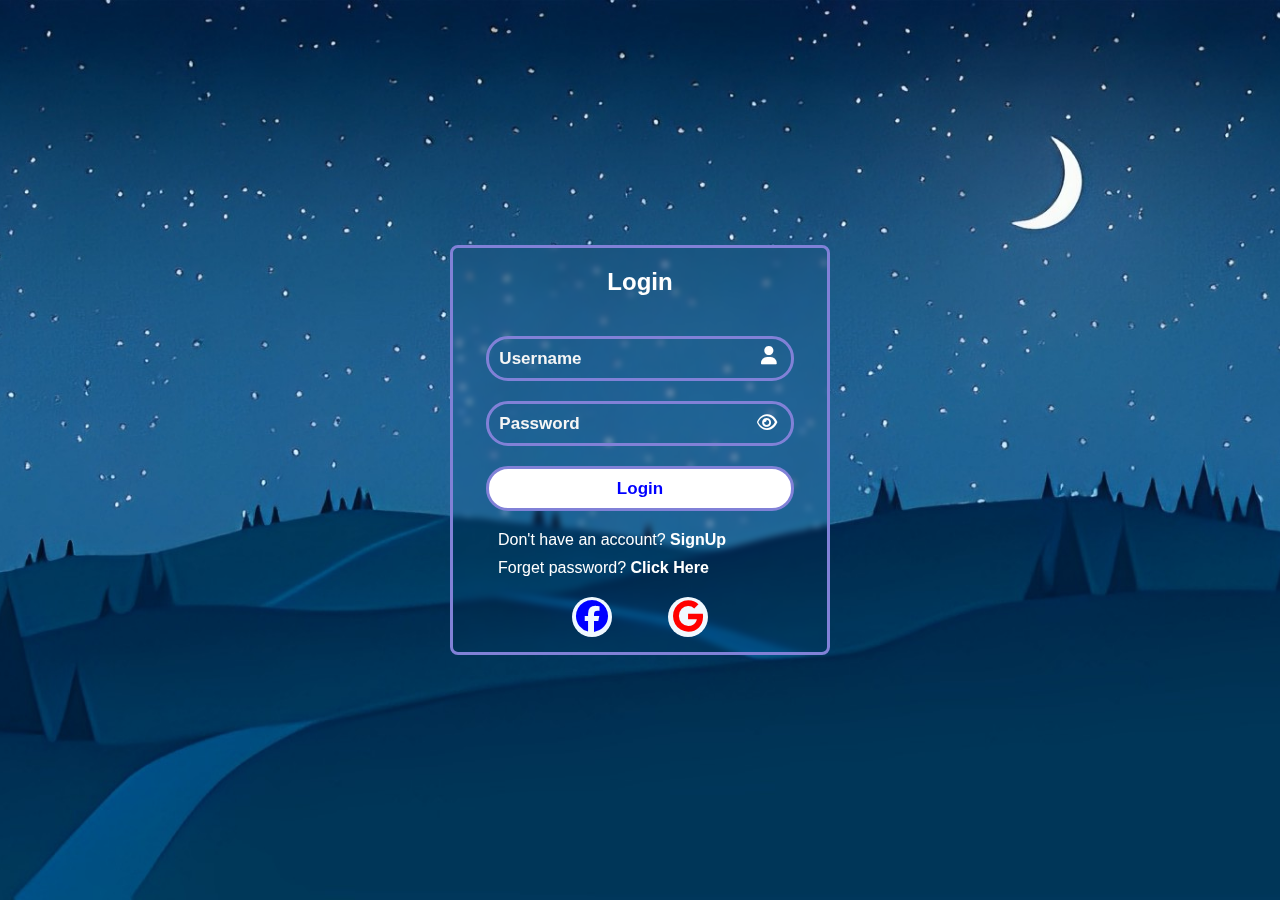
<file: signIn.html>
<!DOCTYPE html>
<html lang="en">
<head>
    <meta charset="UTF-8">
    <meta name="viewport" content="width=device-width, initial-scale=1.0">
    <link rel="stylesheet" href="signIn.css">
    <link rel="stylesheet" href="https://cdnjs.cloudflare.com/ajax/libs/font-awesome/6.4.2/css/all.min.css">

    <title>SingIN</title>
</head>
<body>
    <div class="container">
        <div class="form">
            <h2 id="headding">Login</h2>
            <form id="myForm">
                <div class="inputBox">
                    <input type="email" placeholder="Username">
                    <span id="user"><i class="fa-solid fa-user"></i></span>
                </div>
                <div class="inputBox">
                    <input id="password" type="password" placeholder="Password">
                    <span id="lock"><i id="eye" class="fa-regular fa-eye"></i></span>
                </div>
                <div class="inputBox">
                    <input id="submit" type="submit" value="Login">
                </div>
                <p>Don't have an account? <a id="link" href="./signUp.html">SignUp</a></p>
                <p>Forget password? <a id="forgetPass" href="#">Click Here</a>
                    <div id="forget">
                        <h3>Forget Password? <i class="fa fa-times" aria-hidden="true"></i></h3><hr>
                        <p>Relax and try to remember your password.</p><hr>
                        <button>Thanks</button>
                    </div>
                </p>
            </form>
            <div class="icons">
                <span><i id="facebook" class="fa-brands fa-facebook"></i></span>
                <span><i id="google" class="fa-brands fa-google"></i></span>
            </div>
        </div>
    </div>
    <script>
        const forgetPassword = document.getElementById("forgetPass");
        const forgetBox = document.getElementById("forget");
        forgetPassword.addEventListener('click', function() {
            forgetBox.style.display = "block";
            setTimeout(()=> {
                forgetBox.style.display = "none";
            },3000);
        });
    </script>
    <script src="button.js"></script>
</body>
</html>
</file>
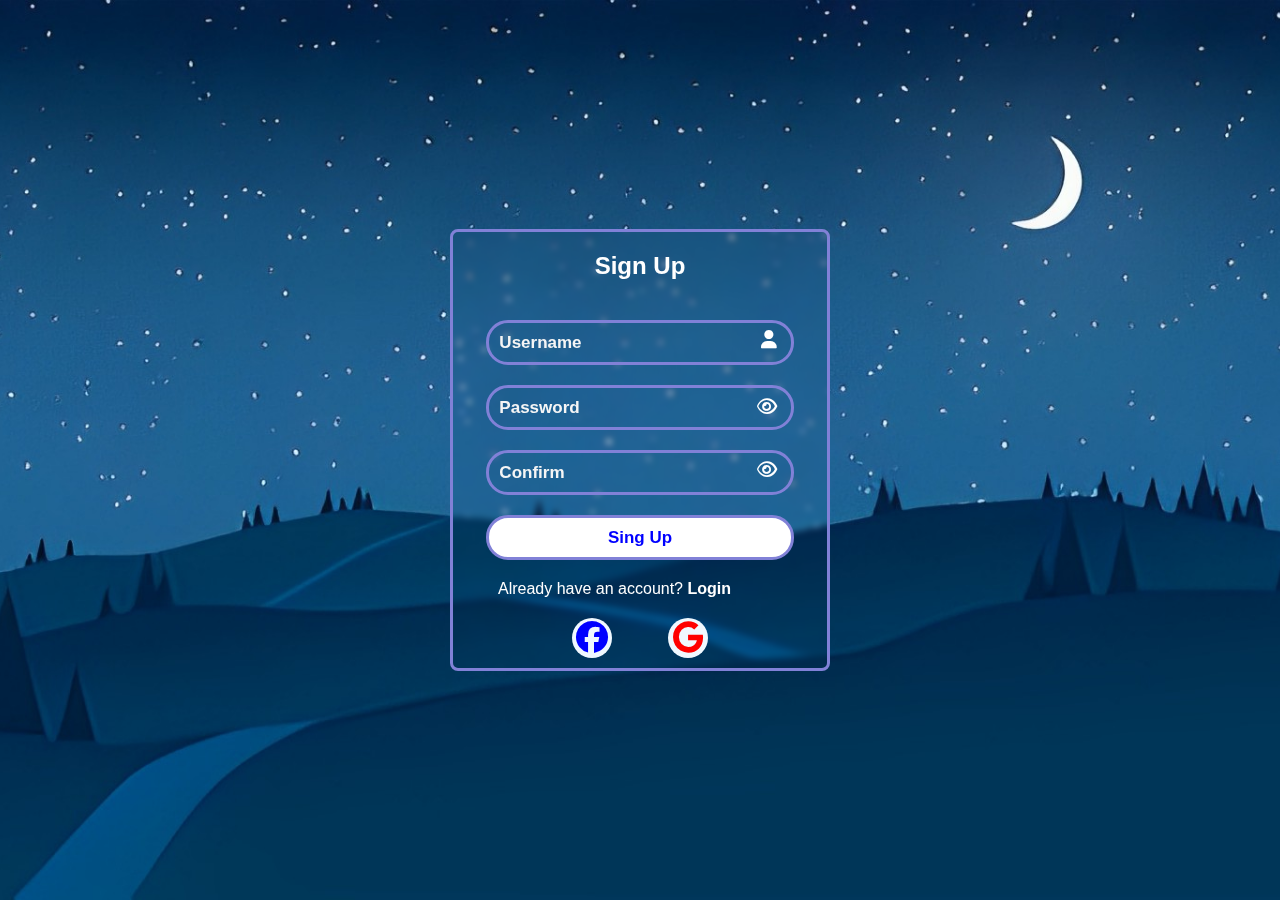
<file: signUp.html>
<!DOCTYPE html>
<html lang="en">

<head>
    <meta charset="UTF-8">
    <meta name="viewport" content="width=device-width, initial-scale=1.0">
    <link rel="stylesheet" href="signUp.css">
    <link rel="stylesheet" href="https://cdnjs.cloudflare.com/ajax/libs/font-awesome/6.4.2/css/all.min.css">
    <title>SingUp</title>
</head>

<body>
    <div class="container">
        <div class="form">
            <h2 id="headding">Sign Up</h2>
            <form>
                <div class="inputBox">
                    <input type="email" placeholder="Username">
                    <span id="user"><i class="fa-solid fa-user"></i></span>
                </div>
                <div class="inputBox">
                    <input id="password" type="password" placeholder="Password">
                    <span id="lock"><i id="eye" class="fa-regular fa-eye"></i></span>
                </div>
                <div class="inputBox">
                    <input id="password2" type="password" placeholder="Confirm">
                    <span id="confirm"><i id="eye2" class="fa-regular fa-eye"></i></span>
                </div>
                <div class="inputBox">
                    <input id="submit" type="submit" value="Sing Up">
                </div>
                <p>Already have an account? <a id="link" href="./signIn.html">Login</a></p>
            </form>
            <div class="icons">
                <span><i id="facebook" class="fa-brands fa-facebook"></i></span>
                <span><i id="google" class="fa-brands fa-google"></i></span>
            </div>
        </div>
    </div>
    <script>
        const pasInput1 = document.getElementById("password2");
        document.getElementById("eye2").addEventListener('click', function () {
            if (pasInput1.type === "password") {
                pasInput1.type = "text";
            }
            else {
                pasInput1.type = "password";
            }
        });
        // <i class="fa-regular fa-eye-slash"></i>
    </script>
    <script src="button.js"></script>
</body>

</html>
</file>
<file: index.css>
* {
    margin: 0;
    padding: 0;
    box-sizing: border-box;
    font-family: sans-serif;
}

html {
    scroll-behavior: smooth;
}

body {
    /* background: #dee1e2; */
    min-height: 100vh;
    overflow-x: hidden;
    background-color: aqua;
}

#preloader {
    background: aqua url("./picture/preloader2.gif") no-repeat center;
    /* background-size: 15%; */
    background-size: 50%;
    height: 100vh;
    width: 100%;
    position: fixed;
    z-index: 100;
}

header {
    position: relative;
    top: 0;
    left: 0;
    width: 100%;
    /* height: 80px; */
    background-color: blue;
    padding: 20px 40px;
    display: flex;
    justify-content: space-between;
    align-items: center;
    /* box-shadow: 0 15px 15px rgba(0,0,0,0.5); */
    box-shadow: 0 10px 10px rgba(0, 0, 0, 0.5);
}

#logoPic {
    /* width: 35px;
    height: 35px;
    position: absolute;
    left: 20px; */
    width: 38px;
    height: 38px;
    position: absolute;
    left: 20px;
    border-radius: 50%;
    border: 2px solid black;
    cursor: pointer;
}

#login {
    background-color: blue;
    color: white;
    width: 56px;
    height: 32px;
    position: absolute;
    font-size: 15px;
    font-weight: bold;
    border-radius: 4px;
    border: 2px solid white;
    bottom: -5.5px;
    right: 0;
    cursor: pointer;
    /* display: none; */
}

#login:hover {
    background-color: white;
    color: blue;
    transform: scale(1.05);
    border: 2px solid blue;
}

.loginBox {
    position: absolute;
    width: 157px;
    height: 200px;
    background: white;
    color: black;
    right: -71px;
    top: 33px;
    box-sizing: border-box;
    z-index: 5;
    display: none;
}

.loginBoxItem {
    padding: 10px;
    text-align: start;
    font-size: 15px;
    font-weight: 500;
    border-bottom: 3px solid #c8dcf7;
    padding-left: 30px;
    cursor: pointer;
}

#loginIcon {
    color: blue;
    font-size: 17px;
}

.loginBoxItem:hover {
    background-color: rgb(230, 230, 250);
}

/* to display the loginBox we just have to use the javascript */

#logOut {
    width: 89%;
    margin: 5px 10px;
    padding: 3px;
    color: white;
    background-color: blue;
    border-radius: 5px;
    font-size: 14px;
    font-weight: 600;
    cursor: pointer;
}

#logOut:hover {
    background-color: #667ce9;
}

.logo {
    /* color: #333; */
    color: white;
    text-decoration: none;
    /* font-size: 1.5rem; */
    font-size: 25px;
    font-weight: 700;
    text-transform: uppercase;
    /* letter-spacing: 0.1em; */
    letter-spacing: 1px;
    margin-left: 20px;
}

.logo:hover {
    color: white;
    background-color: blue;
}

.group {
    display: flex;
    align-items: center;
}

header ul {
    position: relative;
    display: flex;
    gap: 30px;
}

header ul li {
    list-style: none;
}

#cartLogo {
    font-size: 25px;
    position: absolute;
    right: 0px;
    top: 3px;
}
#cart:hover{
    background:blue;
    color:white;
}

#user {
    position: absolute;
    color: white;
    font-size: 28px;
    right: 0;
    bottom: -3.5px;
    display: none;
    cursor: pointer;
}

header ul li a {
    position: relative;
    text-decoration: none;
    font-size: 1em;
    color: white;
    text-transform: uppercase;
    letter-spacing: 0.2em;
    padding: 7px 13px;
    border-radius: 1px;
    font-weight: bold;
}

a.active,
a:hover {
    background: #1b9bff;
    transition: 0.5s;
    /* color:#0d33ff; */
    color: #0923aa;
}

header .search {
    position: relative;
    display: flex;
    justify-content: center;
    align-items: center;
    font-size: 1.5em;
    z-index: 10;
    cursor: pointer;
    color: white;
}

.searchBox {
    /* doubt */
    position: absolute;
    /* left: 0; */
    right: -100%;
    width: 100%;
    height: 100%;
    display: flex;
    background-color: blue;
    align-items: center;
    /* padding: 0 30px; */
    padding: 0 10px;
    transition: 0.5s ease-in-out;
}

.searchBox.active {
    right: 0;
}

.searchBox input {
    width: 100%;
    border: none;
    outline: none;
    height: 50px;
    color: white;
    font-size: 1.25em;
    background-color: black;
    border-bottom: 1px solid rgba(0, 0, 0, 0.5);
    padding-left: 20px;
    border-radius: 5px;
}

#searchBtn {
    position: relative;
    left: 30px;
    top: 2.5px;
    transition: 0.5s ease-in-out;
}

#searchBtn.active {
    /* left: 0; */
    left: 17px;
}

#closeBtn {
    opacity: 0;
    visibility: hidden;
    scale: 0;
}

#closeBtn.active {
    opacity: 0.5;
    visibility: visible;
    transition: 0.5s;
    scale: 1;
    /* new element */
    position: relative;
    left: 15px;
}

#menuToggle {
    position: relative;
    display: none;
    color: white;
}

/* end of the navbar */

#sliderTop {
    width: 100%;
    /* height: 70px; */
    margin-top: 10px;
    cursor: pointer;
}

#backTop {
    background-color: #000000;
    width: 100%;
    height: 50px;
    color: #6c757d;
    text-align: center;
    font-weight: bold;
    font-size: 18px;
    border: 1px solid #4b5157;
}

#backTop a,
#backTop:hover {
    text-decoration: none;
    background-color: black;
    /* color: #6c757d;
    text-align: center;
    font-weight: bold;
    font-size: 18px */
}

@media (max-width: 830px) {
    .logo {
        letter-spacing: 0;
    }

    #searchBtn {
        left: 0;
    }

    #menuToggle {
        position: absolute;
        display: block;
        font-size: 2em;
        cursor: pointer;
        transform: translateX(30px);
        z-index: 10;
        right: 42px;
    }

    header .navigation {
        position: absolute;
        opacity: 0;
        visibility: hidden;
        gap: 30px;
        left: 100%;
    }

    header.open .navigation {
        /* top:80px; */
        top: 69px;
        /* this is the last components */
        opacity: 1;
        visibility: visible;
        left: 0;
        display: flex;
        flex-direction: column;
        background-color: #020242;
        width: 100%;
        height: calc(100vh - 80px);
        /* height: 300px; */
        /* use to set the height of the nav in mobile mode */
        padding-top: 40px;
        padding-left: 30px;
        border-top: 1px solid rgba(0, 0, 0, 0.5);
        z-index: 10;
    }

    header .open .navigation li a {
        font-size: 1.25em;
    }

    .hide {
        display: none !important;
    }

    .searchBox {
        padding: 0 10px;
    }

    #user {
        font-size: 40px;
        top: 223px;
        left: 63px;
        width: 0;
        height: 0;
    }
    
    #login {
        top: 223px;
        left: 43px;
        width: 98px;
    }
}

/* preloader */
@media (max-width: 830px)
{
    #preloader{
        background-size: 84%;
  height: 95vh;
  width: 50%;
    }
}

@media (max-width: 830px) {
    #loginBox {
        right: 644px;
        top: 279px;
        background-color: #020242;
        color: white;
    }

    .loginBoxItem {
        border-bottom: none;
    }
    #cartLogo{
        left: 35px;
    }
}

@media (max-width: 480px) {
    #preloader {
        /* background-size: 30%; */
        width: 100%;
        background-size: 120%;
        top: -75px;
        height: 111vh;
    }
    .loginBoxItem {
        border-bottom: none;
    }
    #cart:hover{
    background: #020242;
    }
    #cartLogo{
        left: 35px;
    }
}

@media (max-width: 480px) {
    #sliderTop {
        display: none;
    }

    .searchBox input {
        font-size: 15px;
    }

    #loginBox {
        right: 258px;
        top: 266px;

    }
    #cartLogo{
        left: 35px;
    }
}

@media (max-width: 400px) {
    header {
        width: 102%;
    }

    #loginBox {
        right: 199px;

    }

}
</file>
<file: slide.css>
body {
    margin: 0;
    padding: 0;
    /* height: 100vh; */
    /* display: flex; */
    /* justify-content: center; */
    /* align-items: center; */
    /* background: #23eec9; */
}

.slider {
    /* width: 800px; */
    /* width: 1200px; */
    /* it depend on the picture width */
    width: 100%;
    /* height: 500px; */
    height: 357px;
    overflow: hidden;
}

.slides {
    width: 500%;
    height: 500px;
    display: flex;
}

.slides input {
    display: none;
}

.slide {
    width: 20%;
    transition: 2s;
}

.slide img {
    /* width: 1200px; */
    /* it depend on the picture width */
    width: 100%;
    /* height: 500px; */
    height: 357px;
}

/* css for manual slide */
.navigation-manual {
    position: absolute;
    /* width: 1200px; */
    /* it depend on the picture width */
    width: 100%;
    /* margin-top: -40px; */
    margin-top: -170px;
    display: flex;
    justify-content: center;

}

.navigation-manual label.manual-btn {
    border: 2px solid white;
    padding: 5px;
    border-radius: 10px;
    cursor: pointer;
    transition: 1s;
}

/* doubt */
.manual-btn:not(:last-child) {
    margin-right: 40px;
}

.manual-btn:hover {
    background: white;
}

/* this help to us make the radio buttons work when some one click it.and if we change the margin then we just move the image */
#radio1:checked~.first {
    margin-left: 0;
}

#radio2:checked~.first {
    margin-left: -20%;
}

#radio3:checked~.first {
    margin-left: -40%;
}

#radio4:checked~.first {
    margin-left: -60%;
}

/* now check this line . this is also work perfectly..slides input{ */
/* display: none; */
/* } */

/* css for automatic sliding */
.navigation-auto {
    position: absolute;
    display: flex;
    /* width: 1200px; */
    /* it depend on the picture width */
    width: 100%;
    justify-content: center;
    /* margin-top: 460px; */
    margin-top: 330px;
}

.navigation-auto div {
    border: 2px solid white;
    padding: 5px;
    border-radius: 10px;
    transition: 1s;
}

.navigation-auto div:not(:last-child) {
    margin-right: 40px;
}

#radio1:checked~.navigation-auto .auto-btn1 {
    background: white;
}

#radio2:checked~.navigation-auto .auto-btn2 {
    background: white;
}

#radio3:checked~.navigation-auto .auto-btn3 {
    background: white;
}

#radio4:checked~.navigation-auto .auto-btn4 {
    background: white;
}

/* end of the slideer */

/* items */
.container {
    display: flex;
    flex-wrap: wrap;
    justify-content: center;
    background-color: white;
    border-radius: 5px;
    margin: 20px 0;
}

#item {
    padding: 10px;
    margin: 10px 15px;
}

#item img {
    width: 200px;
    height: 138px;
    cursor: pointer;
}

#item img:hover {
    transform: scale(1.03);
}

#item #name,
#itemPhone #name {
    font-weight: bold;
    text-align: center;
    font-size: 20px;
    margin: 8px 0;
}

#itemPhone {
    margin: 10px 15px;
}

#itemPhone img {
    width: 150px;
    height: 154px;
    cursor: pointer;
}

#itemPhone img:hover {
    transform: scale(1.03);
}

#itemShortWidth{
    margin-left: 59px;
    margin-right: 20px;
}
#itemShortWidth #name{
    font-weight: bold;
    text-align: center;
    font-size: 20px;
    margin: 8px 0;
}

#itemShortWidth img{
    width: 112px;
    height: 138px;
    cursor: pointer;
    margin-left: 34px;
    margin-top: 20px;
}

#itemShortWidth img:hover{
    transform: scale(1.03);
}

.itemP {
    font-size: 17px;
    color: green;
    font-weight: lighter;
    text-align: center;
    margin: 0;
}

/* end of items */

@media (max-width: 830px) {
    .slider {
        height: 282px;
    }

    .slide {
        width: 100vw;
        height: 340px;
    }

    .slide img {
        width: 100vw;
        /* height: auto; */
        height: 270px;
    }

    .navigation-manual {
        width: 100vw;
        /* margin-top: -199px; */
        margin-top: -254px;
        z-index: 2;
    }

    .navigation-auto {
        width: 100vw;
        /* margin-top: 300px; */
        margin-top: 246px;
        z-index: 2;
    }
}


/* @media (max-width: 900px) {
    footer{
        gap: 25%;
    }
} */

@media (max-width: 480px) {
    .slider {
        /* width: 100%; */
        /* height: 160px; */
        height: 155px;
    }

    .slide img {
        width: 120vw;
        /* height: auto; */
        height: 155px;
    }

    .navigation-auto div:not(:last-child) {
        margin-right: 8px;
    }

    .manual-btn:not(:last-child) {
        margin-right: 8px;
    }

    .navigation-auto {
        /* width: 100vw; */
        margin-top: 140px;
    }

    .navigation-manual {
        margin-top: -360px;
    }

    /* for items */
    #item img {
        width: 122px;
        height: 80px;
    }

    #item #name {
        font-size: 13px;
    }

    .itemP {
        font-size: 12px;
        font-weight: bold;
    }

    #itemPhone img {
        width: 90px;
        height: 90px;
        padding-left: 10px;
        margin: 0 20px;
    }

    #item #name,
    #itemPhone #name {
        font-size: 13px;
    }
    #itemShortWidth {
        margin-left: 17px;
        margin-right: 12px;
    }
    #itemShortWidth  #name {
        font-size: 13px;
    }
    #itemShortWidth img{
        width: 70px;
        height: 90px;
    }
}

@media (max-width: 360px) {
    .navigation-manual {
        margin-top: -382px;
    }
    .navigation-auto {
        margin-top: 119px;
    }
    .container{
        width: 105%;
        margin:0;
    }
    .slide img{
        width: 106vw;
        height: 135px;
    }
    .slider{
        width: 105vw;
    }
    .slide{
        width: 105vw;
    }
}
</file>
<file: footer.css>
footer {
    background-color: black;
    color: white;
    display: flex;
    gap: 10%;
    flex-wrap: wrap;
    justify-content: center;
    font-family: 'Gill Sans', 'Gill Sans MT', Calibri, 'Trebuchet MS', sans-serif;
}

.box {
    margin: 10px 0;
    height: 190px;
    padding: 16px;
    box-sizing: border-box;
}

footer .box ul {
    list-style: none;
}

footer .box h3 {
    font-size: 23px;
    margin-bottom: 10px;
    font-weight: bold;
    text-align: center;
}

footer .box ul li {
    font-size: 18px;
    margin: 10px;
    font-weight: lighter;
    text-align: center;
    cursor: pointer;
    font-weight: 400;
    color:#6c757d;
}
footer .box ul li a:hover{
    background: black;
}
#icons{
    display: flex;
    justify-content: center;
    /* flex-direction: column; */
}
footer .box ul li a i{
    font-size: 25px;
}

@media (max-width: 900px) {
    footer{
        gap: 25%;
    }
}

@media (max-width: 480px){
    footer{
        gap: 4%;
    }
    .box{
        padding: 5px;
    }
    footer .box h3{
        font-size: 18px;
    }
    footer .box ul li{
        font-size: 15px;
    }
}
</file>
<file: about.css>
*{
    margin: 0;
    padding: 0;
}
html{
    font-family: sans-serif;
}
h1{
    margin: 20px 10px;
}
.container{
    font-size: 20px;
  margin: 10px;
}
.container p{
    font-weight: bold;
    margin-top: 15px;
}
.container:nth-child(7)
{
    margin-bottom: 20px;
}
#last{
    font-weight: lighter;
}
#aboutImage{
    height: 225px;
  width: 100%;
}
@media (max-width: 480px)
{
    .container{
        font-size:18px
    }
    #aboutImage{
        height: 120px;
    }
}
</file>
<file: phone.css>
* {
    margin: 0;
    padding: 0;
    box-sizing: border-box;
}
html{
    font-family: sans-serif;
}
.container {
    width: 100%;
    /* height: 100vh; */
    display: flex;
    margin: 23px 20px;
}

.side {
    width: 200px;
    /* width: 150px; */
    /* height: 100vh; */
    margin-right: 12px;
    background-color: white;
    border-radius: 5px;
}
.side h4{
    text-align: center;
    margin: 10px 0 15px 0;
    font-size: 16px;
}
#brand{
    margin:10px 0 10px 45px;
}
#filt{
    font-size: 20px;
}
#catagories{
    text-align: center;
}
.boxCard {
    display: flex;
    flex-direction: column;
    width: 90%;
    background-color: white;
    border-radius: 5px;
}

.card {
    /* width:500px; */
    width: fit-content;
    height: 290px;
    display: flex;
    margin: 20px;
    gap: 30px;
}

.card img {
    width: 165px;
    position: absolute;
    cursor: pointer;
}

.content {
    display: flex;
    flex-direction: column;
    margin: 10px 230px;
}

.content p {
    word-wrap: break-word;
}

#prePrice {
    text-decoration: line-through;
}

.content ul {
    margin-left: 15px;
}

#ratting {
    color: orange;
    font-size: 20px;
}

#ratting span {
    color: white;
    background-color: orange;
    padding: 3px;
    border-radius: 3px;
    font-size: 15px;
}

.content #review {
    font-size: 13px;
    font-weight: bold;
    margin: 5px 5px 5px 8px;
    color: #6c757d;
}

#price {
    font-weight: bold;
    font-size: 20px;
    margin-bottom: 5px;
}

#prePrice {
    font-weight: lighter;
    text-decoration: line-through;
    color: #6c757d;
    font-size: 13px;
    font-weight: bold;
}

#off {
    color: red;
    font-size: 16px;
    font-weight: bold;
}

@media (max-width: 850px){
    .container{
        margin: 20px 0;
    }
    .side{
        display: none;
    }
    .boxCard{
        width: 100%;
    }
    #card{
        margin-left: 20px;
    }
    h3{
        font-size: 20px;
    }
    .content{
        width: 370px;
    }
    .content ul{
        font-size: 14px;
    }
}

@media (max-width: 480px){
    .card{
        height: 240px;
    }
    #card{
        margin-left: 0;
    }
    .card img {
        width: 118px;
    }
    h3{
        font-size: 15px;
    }
    .content{
        margin: 0 136px;
        width: 210px;
    }
    #ratting{
        font-size: 15px;
    }
    #ratting span{
        font-size: 11px;
    }
    .content #review{
        font-size: 10px;
    }
    #price{
        font-size: 15px;
    }
    #prePrice{
        font-size: 11px;
    }
    #off {
        font-size: 12px;
    }
    .content ul{
        font-size: 10px;
    }
}
</file>
<file: cart.css>
* {
  margin: 0;
  padding: 0;
  box-sizing: border-box;
}

h2 {
  width: 100%;
  display: flex;
  justify-content: center;
  margin: 20px 0 10px 0;
}

.image {
  display: flex;
  gap: 20px;
  margin-bottom: 15px;
}

img {
  width: 102px;
  height: 128px;
}

.cart {
  width: 100%;
}

.cardContainer {
  width: 98%;
  /* background: white; */
  border-radius: 5px;
  display: flex;
  justify-content: center;
  margin: auto;
  flex-direction: column;
  align-items: center;
}

.card {
  width: 300px;
  background: white;
  display: flex;
  flex-direction: column;
  padding: 20px 10px;
  border-radius: 5px;
  margin: 10px 0;
  border: 1px solid black;
}

h3 {
  text-align: center;
  margin: 10px 0;
}

.btn {
  display: flex;
  gap: 12px;
  justify-content: center;
}

.total {
  width: 98%;
  background: white;
  padding: 20px 0;
  margin: 20px auto;
  /* display: flex;
  justify-content: center; */

  position: var(100%);
  bottom: 0;
}
#order{
  width: 115px;
  height: 39px;
  font-size: 15px;
  background: #21e021;
  color: white;
  border-radius: 5px;
  border:none;
}
#delete{
  width: 63px;
  height: 24px;
  font-weight: bold;
  background: red;
  color: white;
  border-radius: 5px;
  border: none;
}
#add, #sub{
  width: 20px;
  height: 25px;
  font-weight: bold;
}

@media (max-width: 480px) {
  img {
    width: 88px;
    height: 99px;
  }
}
</file>
<file: contact.css>
*{
    margin: 0;
    padding: 0;
    box-sizing: border-box;
  }
  body{
    min-height: 100vh;
    background: white;
  }
  .boxImage img{
    width: 100%;
    height: 260px;
    margin-top: 10px;
}
  .container{
    width: auto;
    height: auto;
    /* height: 600px; */
    /* background: yellow; */
    /* border: 2px solid black; */
    /* border-radius: 7px; */
    display: flex;
    justify-content: center;
    margin: 40px 0;
    gap: 180px;
  }
  .form{
    width: fit-content;
    height: 540px;
    border: 3px solid black;
    border-radius: 5px;
  }
  form{
    display: flex;
    flex-direction: column;
    justify-content: center;
    width: 360px;
    gap: 10px;
    align-items: center;
    padding: 30px 0;
  }
  form input{
    width: 90%;
    height: 40px;
    padding: 10px;
    outline: none;
    border: 2px solid black;
    border-radius: 5px;
    font-size: 15px;
  }
  textarea{
    width: 90%;
    border: 2px solid black;
    border-top-right-radius: 5px;
    border-bottom-left-radius: 5px;
    padding: 10px;
    font-size: 15px;
  }
  form button{
    width: 90%;
    height: 50px;
    font-size: 16px;
    font-weight: bold;
    /* border: 2px solid black; */
    border-radius: 5px;
    background: blue;
    color: white;
    
  }
  form button:hover{
    background: rgb(97, 97, 214);
  }
  .report{
    display: flex;
    flex-direction: column;
    align-items: center;
  }
  .report .box1, .box2{
    border: 2px solid black;
    height: 160px;
    width: 278px;
    text-align: center;
    padding: 10px;
    margin-top: 20px;
    border-radius: 5px;
  }
  .report .box1 h3,.box2 h3{
    margin-bottom: 15px;
    font-size: 21px;
  }
  .report .box1 p{
    margin-bottom: 15px;
    font-size: 16px;
  }
  
  .report .box1 a, .box2 a{
    text-decoration: none;
    font-weight: bold;
    font-size: 18px;
  }
  .report .box1 a:hover, .box2 a:hover{
    color: rgb(140, 140, 206);
    background: white;
  }
  @media (max-width: 480px)
  {
    .boxImage img{
        height: 110px;
    }
    .container{
      gap: 50px;
      flex-direction: column;
      align-items:center;
    }
    .form{
      width: 95vw;
    }
       form{
        width: 95vw;
       }
  }
</file>
<file: order.css>
* {
    margin: 0;
    padding: 0;
    box-sizing: border-box;
}

.container {
    display: flex;
    background-color: white;
    margin-top: 25px;
    width: 99%;
    gap: 20px;
}

.image {
    width: 400px;
    /* background: yellow; */
    height: 535px;
    display: flex;
    justify-content: center;
    align-items: center;
}

.image img {
    width: 290px;
    position: absolute;
    top: 149px;

}

#btn {
    display: flex;
    justify-content: center;
    gap: 20px;
    position: absolute;
    top: 556px;
    left: 22px;
}

#addToCart {
    width: 170px;
    height: 45px;
    /* background-color: yellow; */
    /* color: white; */
    border-radius: 5px;
    background-color: #13d813;
    color: white;
    font-size: 15px;
    font-weight: bold;
    cursor: pointer;
    border: none;
}

#buyNow {
    width: 170px;
    height: 45px;
    border-radius: 5px;
    background-color: #289728;
    color: white;
    font-size: 15px;
    font-weight: bold;
    cursor: pointer;
    border:none;
}

.content {
    margin: 55px 20px;
    width: 62vw;
}

.content h2 {
    
    margin: 5px 0;
}

.content p {
    margin-bottom: 5px;
}

#ratting {
    margin-bottom: 4px;
    font-size: 22px;
    color: orange;
    font-weight: bold;
}

#ratting span {
    background: orange;
    color: white;
    font-size: 16px;
    padding: 4px;
    border-radius: 5px;
    font-weight: lighter;
}

#review {
    margin-bottom: 8px;
    font-size: 14px;
    color: #9f9191;
    font-weight: bold;
}

#price {
    margin-bottom: 5px;
    font-size: 25px;
    font-weight: bold;
}

#prePrice {
    font-size: 15px;
    font-weight: lighter;
    text-decoration: line-through;
    color: #cd8989;
}

#off {
    margin-left: 10px;
    font-size: 16px;
    color: red;
    font-weight: bold
}

#offerBank {
    font-weight: 550;
    font-size: 15px;
}

#tc {
    text-decoration: none;
    color: blue;
    font-weight: 502;
}

#tc:hover {
    background: white;
    color: blue;
}

#details {
    margin: 20px 0 6px 0;
}

/* coupons css start */
.coupons {
    display: flex;
    gap: 10px;
    margin: 20px 25px;
}

.coupons p {
    color: red;
    position: absolute;
    font-size: 13px;
    font-weight: bold;
}

.coupons label {
    font-size: 20px;
}

#inputCoupon {
    height: 30px;
    font-weight: bold;
    padding: 5px;
    outline: none;
}

#apply {
    padding: 7px;
    width: 63px;
    color: white;
    background-color: blue;
    border: none;
    border-radius: 5px;
    font-weight: bold;
}

#apply:hover {
    background-color: rgb(108, 108, 220);
}

/* coupons css end */
.colors .item img {
    width: 109px;
    height: 131px;
}

.colors .item .on {
    border: 3px solid blue;
}

.colors {
    margin: 20px;
    display: flex;
    gap: 25px;
}

.item {
    margin: 10px;
    border: 3px solid #dbb4b4;
    padding: 5px 5px;
    border-radius: 5px;
    cursor: pointer;
}

.item.on,
.item:hover {
    border: 3px solid blue;
}

.rating {
    display: flex;
    justify-content: center;
    height: 125px;
    background-color: white;
    margin-bottom: 20px;
}

.rating img {
    cursor: pointer;
}

@media (max-width: 830px) {
    .container {
        flex-direction: column;
    }

    .imgContainer {
        display: flex;
        justify-content: center;
    }

    #btn {
        left: auto;
        gap: 60px;
    }

    .image {
        height: 510px;
    }

    .content {
        margin: 0 60px;
        width: 90%;
    }

    .colors {
        margin: auto;
    }
}

@media (max-width: 480px) {

    /* .container{
        flex-direction: column;
    } */
    #btn {
        gap: 11px;
        left: 10px;
        top: 490px;
    }

    .image {
        height: 390px;
    }

    .image img {
        width: 263px;
        top: 105px;
    }

    .content {
        width: 92%;
        margin: 55px 20px;
    }

    /* css for coupons */
    .coupons {
        gap: 5px;
        width: 100%;
    }

    .coupons label {
        font-size: 15px;
        line-height: 23px;
    }

    #inputCoupon {
        width: 140px;
    }

    /* end of css for coupons */
    .colors .item img {
        width: 90px;
        height: 110px;
    }

    .colors {
        gap: 15px;
        position: relative;
        right: 21px;
        margin: 20px;
    }

    .item {
        margin: 10px 0;
    }

    #offerBank {
        margin-top: 15px;
    }

    .rating img {
        width: 100%;
        height: 86px;

    }
}

@media (max-width: 360px) {
    .colors {
        right: 32px;
    }

    #btn {
        left: 4px;
    }
    
} 

/* 
top: 934px;
  font-size: 13px;
  font-weight: bold;
  left: 88px;
} */
</file>
<file: signIn.css>
* {
    margin: 0;
    padding: 0;
    box-sizing: border-box;
    font-family: sans-serif;
}

body {
    display: flex;
    justify-content: center;
    align-items: center;
    min-height: 100vh;
    background: url("picture/new\ back.jpg") no-repeat;
    background-size: cover;
    background-position: center;
}

.container {
    width: 380px;
    height: 410px;
    background-color: transparent;
    backdrop-filter: blur(3px);
    border: 3px solid rgb(129, 129, 215);
    border-radius: 8px;
}

.form {
    height: 386px;
}

.form h2 {
    color: #fff;
    text-align: center;
    margin: 20px 0 10px 0;
}

form {
    padding: 20px;
}

form .inputBox {
    width: 100%;
    display: flex;
    justify-content: center;
}

form .inputBox input {
    width: 92%;
    height: 45px;
    padding: 10px;
    font-size: 17px;
    border: 3px solid rgb(129, 129, 215);
    outline: none;
    border-radius: 22px;
    margin: 10px 0;
    background: transparent;
    color: #fff;
    font-weight: bold;
}

input::placeholder{
    color:whitesmoke;
}

#user {
    color: white;
    position: absolute;
    right: 50px;
    top: 98px;
    font-size: 18px;
}

#lock {
    color: white;
    position: absolute;
    right: 50px;
    top: 165px;
    font-size: 18px;
}

#lock i {
    cursor: pointer;
}

form p {
    color: #fff;
    margin: 10px 25px;
}

form p a {
    color: #fff;
    text-decoration: none;
    font-weight: bold;
}

form p a:hover {
    color: rgb(178, 178, 195);
}

#submit {
    background-color: white;
    color: blue;
    font-weight: bold;
    cursor: pointer;
}

#submit:hover {
    background-color: transparent;
    color: #fff;
}

.icons {
    width: 100%;
    display: flex;
    justify-content: center;
    gap: 56px;
    position: relative;
    bottom: 10px;
}

.icons span {
    /* position: absolute; */
    width: 40px;
    height: 40px;
    background: aliceblue;
    text-align: center;
    font-size: 32px;
    border-radius: 50%;
}

.icons span:nth-child(1):hover {
    background-color: blue;
}

.icons span:nth-child(2):hover {
    background-color: red;
}

#facebook {
    color: blue;
    border-radius: 50%;
    position: relative;
    top: 2px;
}

#facebook:hover {
    color: white;
}

#google {
    color: red;
    border-radius: 50%;
    position: relative;
    top: 2px;
}

#google:hover {
    color: white;
}

#forget {
    display: none;
    position: absolute;
    background-color: white;
    width: 412px;
    top: 310px;
    z-index: 5;
    height: 161px;
    border-radius: 5px;
    right: -22px;
}

#forget p {
    color: black;
}

#forget h3 {
    padding: 15px;
    margin-bottom: 10px;
}

#forget h3 i {
    position: absolute;
    left: 385px;
    font-size: 29px;
    top: 4px;
    color: #cc9494;
}

#forget p {
    padding: 5px;
}

#forget button {
    width: 95px;
    height: 35px;
    font-size: 16px;
    margin: 10px;
    position: absolute;
    left: 288px;
    background-color: blue;
    color: white;
    border-radius: 5px;
}

@media (max-width: 480px) {
    .container {
        width: 92%;
    }
    #forget{
        width: 90%;
        right: 13px;
        height: 180px;
    }
    #forget button{
        left: 188px;
    }
    #forget h3 i{
        left: 274px;
    }
}
</file>
<file: signUp.css>
* {
    margin: 0;
    padding: 0;
    box-sizing: border-box;
    font-family: sans-serif;
}

body {
    display: flex;
    justify-content: center;
    align-items: center;
    min-height: 100vh;
    background: url("picture/new\ back.jpg") no-repeat;
    background-size: cover;
    background-position: center;
}

.container {
    width: 380px;
    height: 442px;
    background-color: transparent;
    backdrop-filter: blur(3px);
    border: 3px solid rgb(129, 129, 215);
    border-radius: 8px;
}

.form {
    height: 386px;
}

.form h2 {
    color: #fff;
    text-align: center;
    margin: 20px 0 10px 0;
}

form {
    padding: 20px;
}

form .inputBox {
    width: 100%;
    display: flex;
    justify-content: center;
}

form .inputBox input {
    width: 92%;
    height: 45px;
    padding: 10px;
    font-size: 17px;
    border: 3px solid rgb(129, 129, 215);
    outline: none;
    border-radius: 22px;
    margin: 10px 0;
    background: transparent;
    color: #fff;
    font-weight: bold;
}

input::placeholder{
    color:whitesmoke;
}

#user {
    color: white;
    position: absolute;
    right: 50px;
    top: 98px;
    font-size: 18px;
}

#lock {
    color: white;
    position: absolute;
    right: 50px;
    top: 165px;
    font-size: 18px;
}
#confirm{
    color: white;
    position: absolute;
    right: 50px;
    top: 228px;
    font-size: 18px;
}
form p {
    color: #fff;
    margin: 10px 25px;
}

form p a {
    color: #fff;
    text-decoration: none;
    font-weight: bold;
}
form p a:hover{
    color:rgb(178, 178, 195);
}
#submit {
    background-color: white;
    color: blue;
    font-weight: bold;
    cursor: pointer;
}

#submit:hover {
    background-color: transparent;
    color: #fff;
}
#eye, #eye2{
    cursor: pointer;
}
.icons {
    width: 100%;
    display: flex;
    justify-content: center;
    gap: 56px;
    position: relative;
    bottom: 10px;
}

.icons span {
    /* position: absolute; */
    width: 40px;
    height: 40px;
    background: aliceblue;
    text-align: center;
    font-size: 32px;
    border-radius: 50%;
}
.icons span:nth-child(1):hover{
    background-color: blue;
}
.icons span:nth-child(2):hover{
    background-color: red;
}
#facebook{
    color: blue;
    border-radius: 50%;
    position: relative;
    top: 2px;
}
#facebook:hover{
    color: white;
}
#google{
    color: red;
    border-radius: 50%;
    position: relative;
    top: 2px;
}
#google:hover{
    color: white;
}
@media (max-width: 480px)
{
    .container{
        width: 92%;
    }
}
</file>
